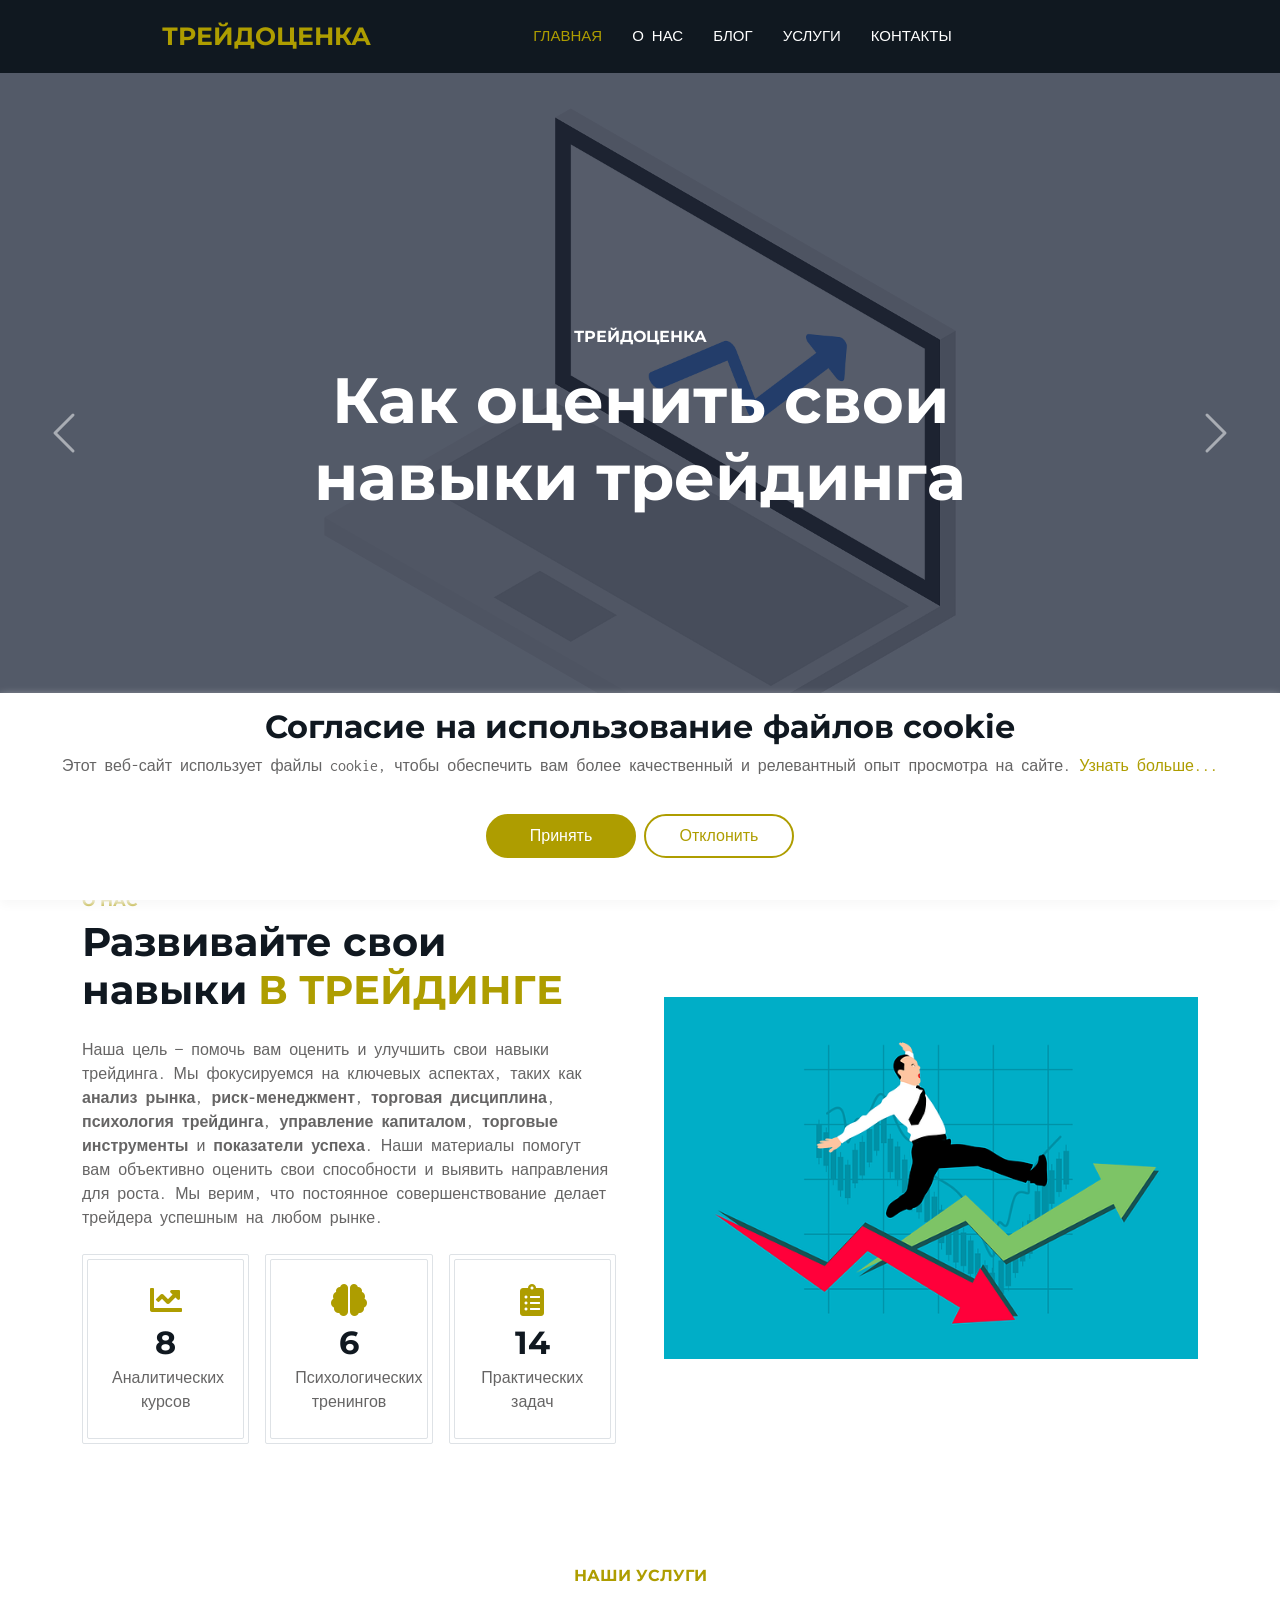
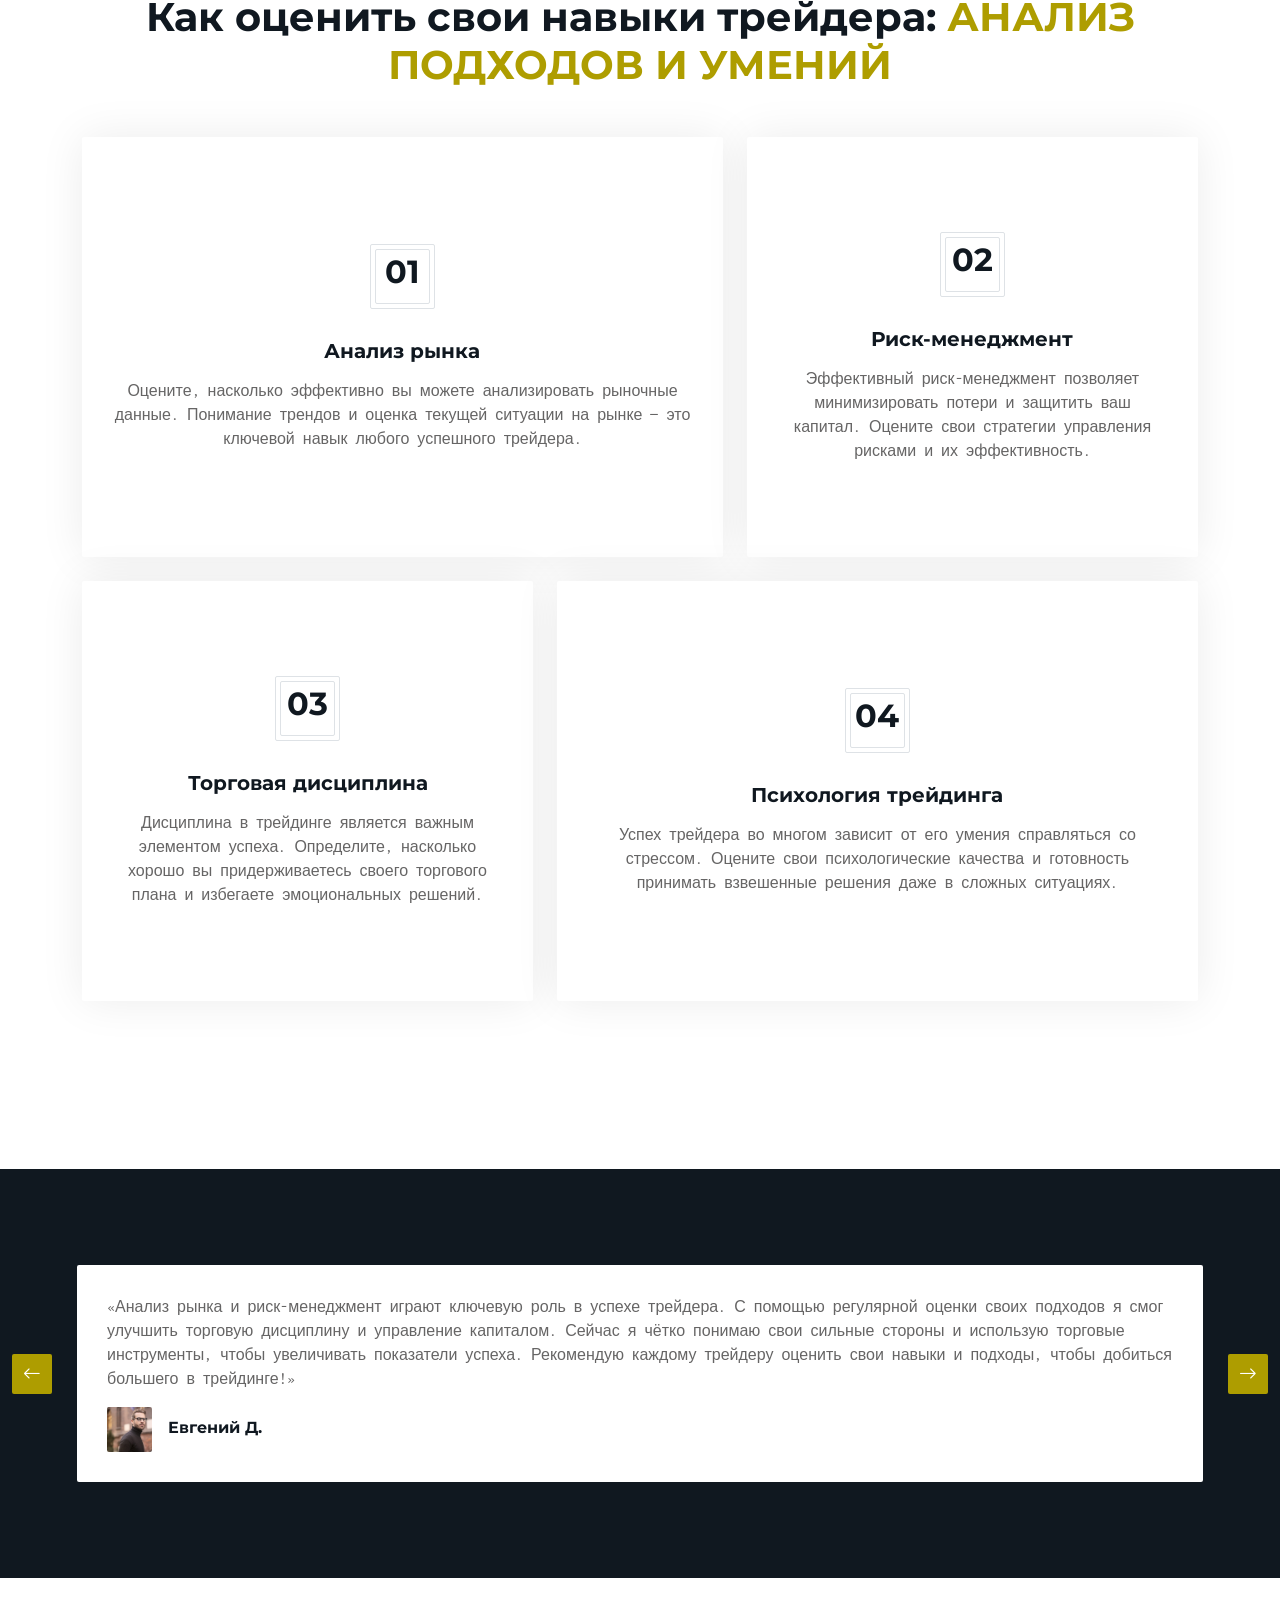
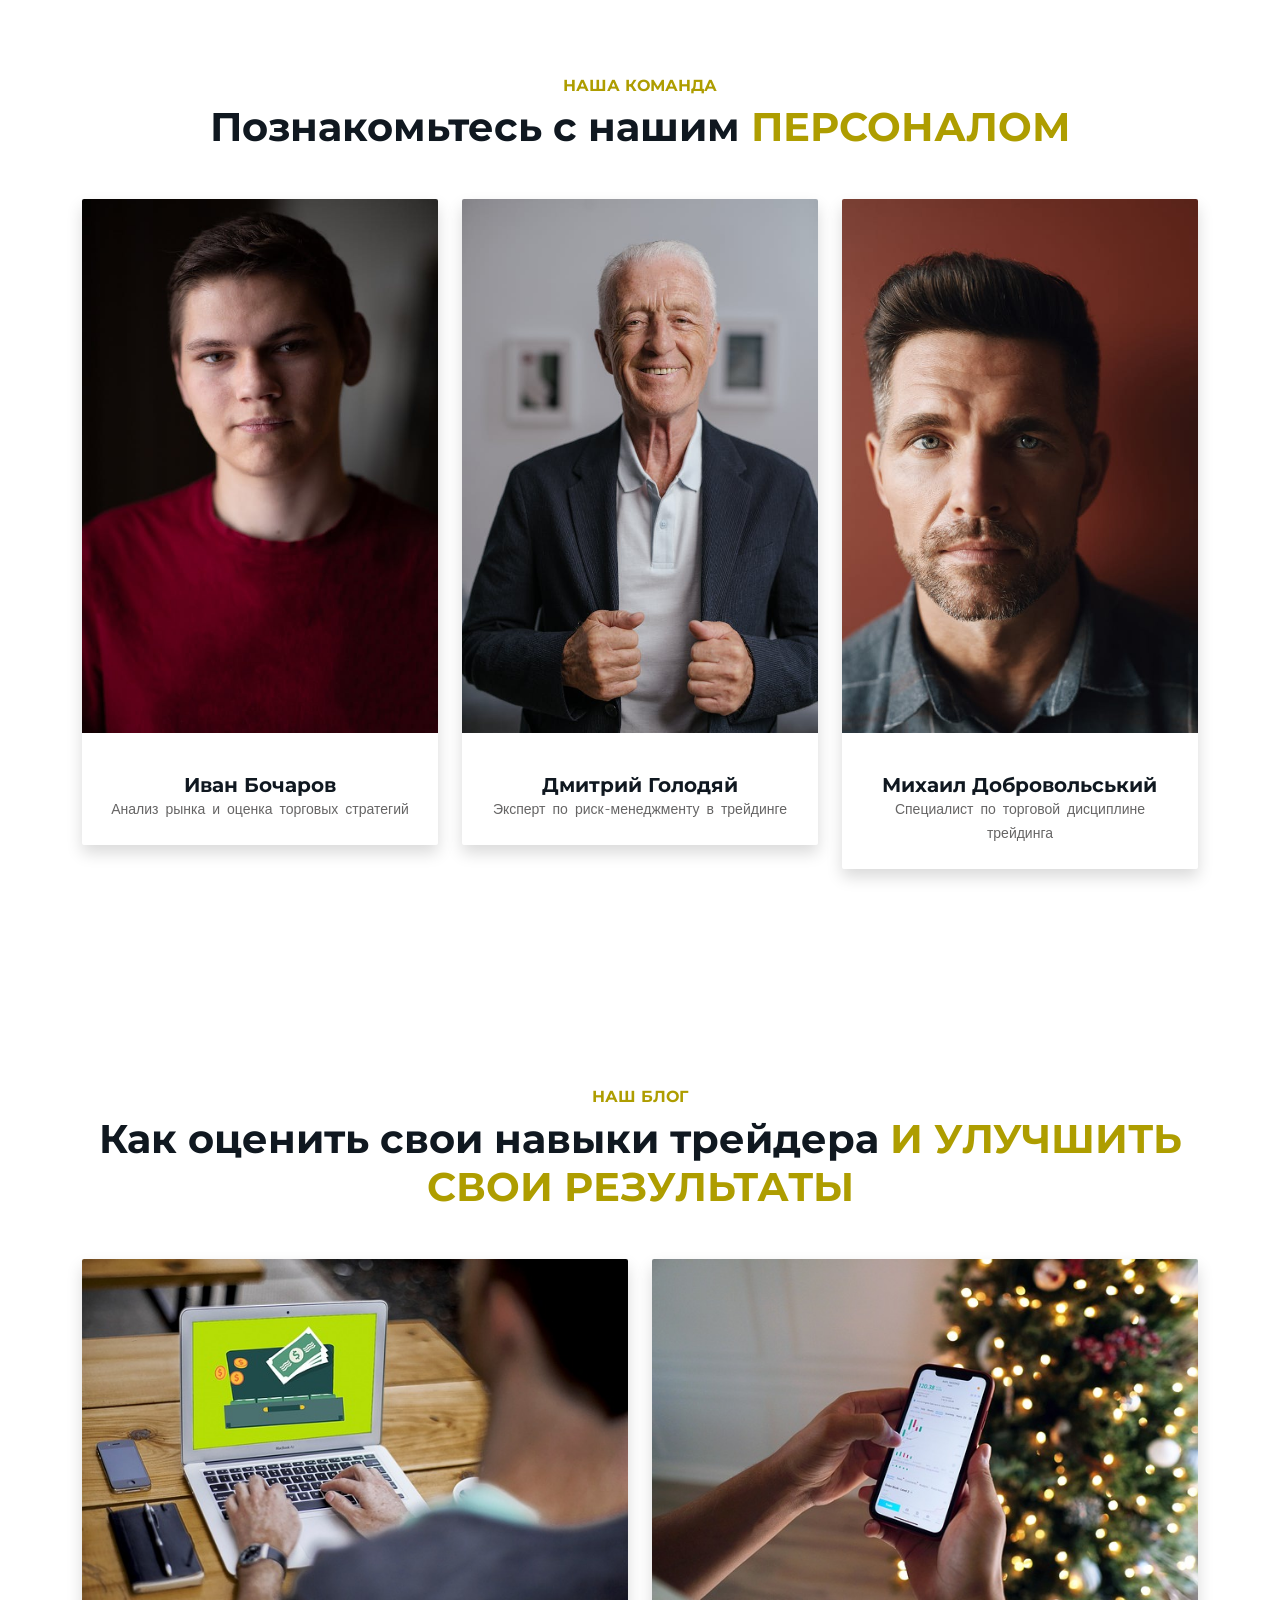
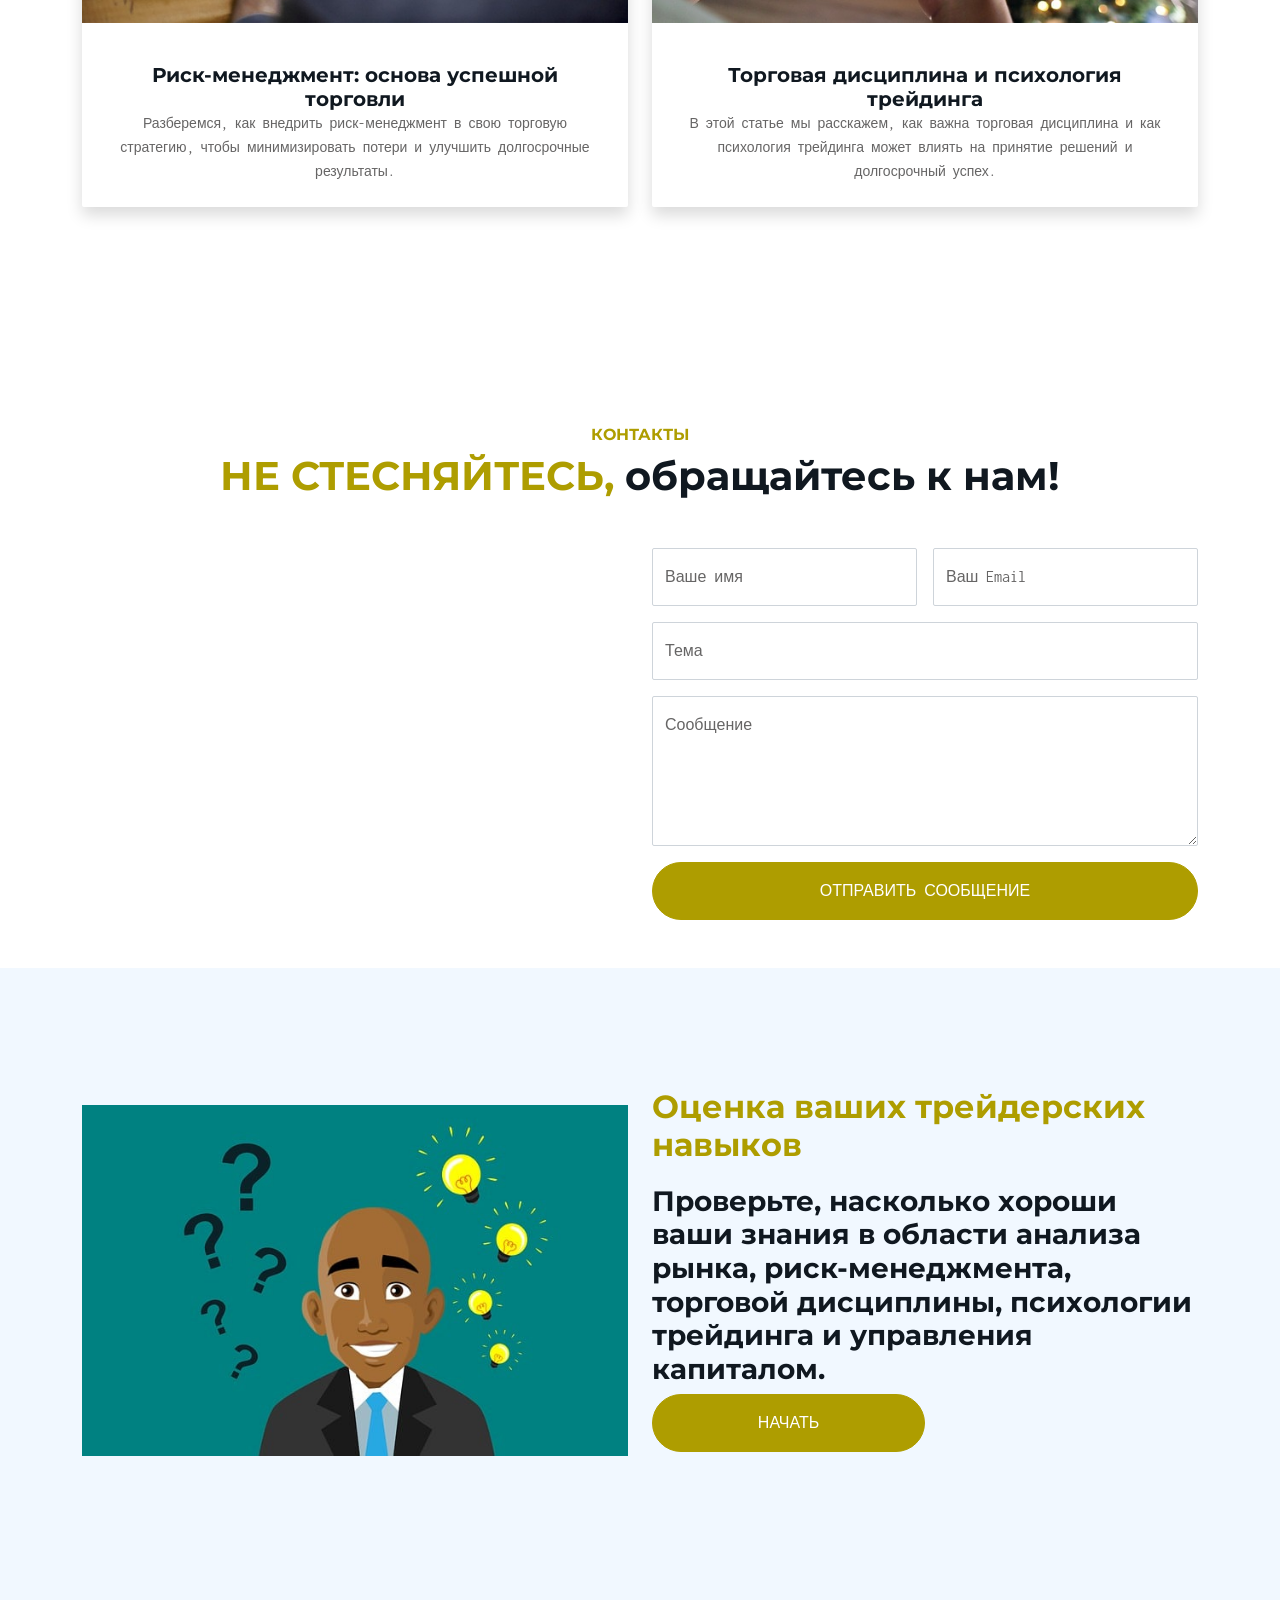
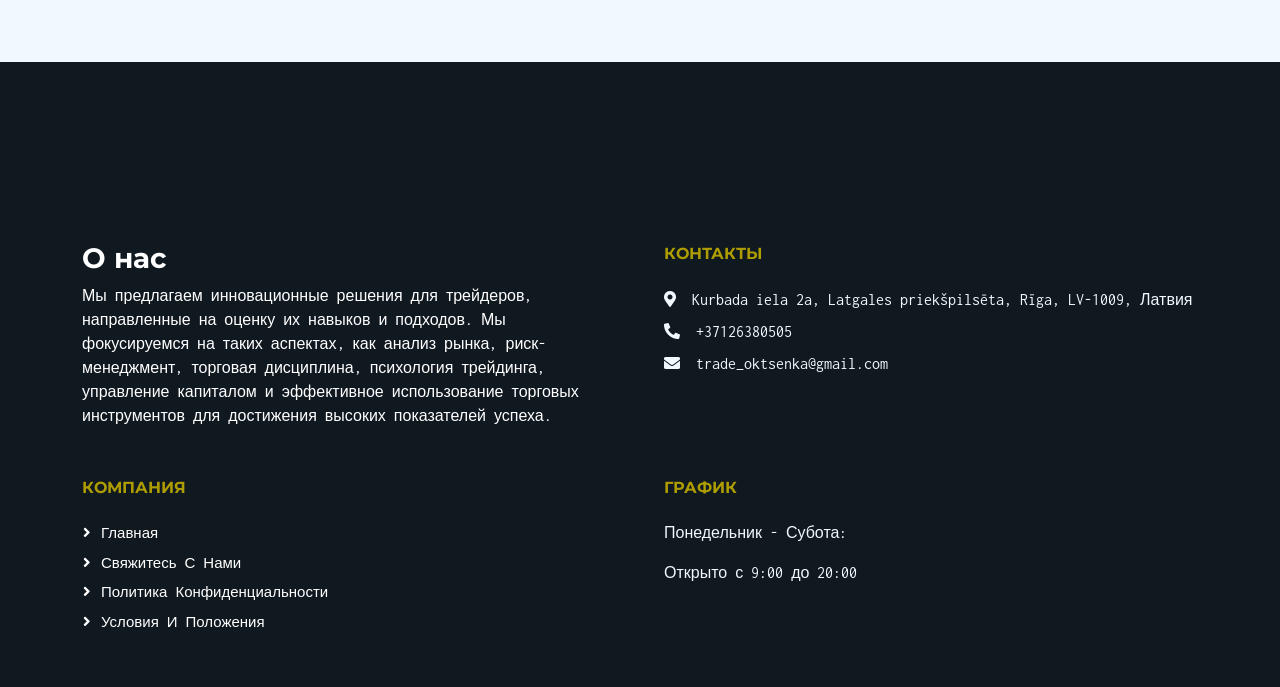
<file: index.html>
<!DOCTYPE html>
<html lang="en">
    <head>
        <meta charset="utf-8" />
        <title>ТрейдОценка</title>
        <meta content="width=device-width, initial-scale=1.0" name="viewport" />
        <meta content="" name="keywords" />
        <meta content="" name="description" />

        <!-- Favicon -->
        <link href="img/favicon.ico" rel="icon" />

        <!-- Google Web Fonts -->
        <link rel="preconnect" href="https://fonts.googleapis.com" />
        <link rel="preconnect" href="https://fonts.gstatic.com" crossorigin />
        <link
            href="https://fonts.googleapis.com/css2?family=Inconsolata:wght@400;500;600;700&family=Montserrat:wght@400;500;600;700&display=swap"
            rel="stylesheet"
        />

        <!-- Icon Font Stylesheet -->
        <link
            href="https://cdnjs.cloudflare.com/ajax/libs/font-awesome/5.10.0/css/all.min.css"
            rel="stylesheet"
        />
        <link
            href="https://cdn.jsdelivr.net/npm/bootstrap-icons@1.4.1/font/bootstrap-icons.css"
            rel="stylesheet"
        />

        <!-- Libraries Stylesheet -->
        <link href="lib/animate/animate.min.css" rel="stylesheet" />
        <link
            href="lib/owlcarousel/assets/owl.carousel.min.css"
            rel="stylesheet"
        />
        <link
            href="lib/tempusdominus/css/tempusdominus-bootstrap-4.min.css"
            rel="stylesheet"
        />

        <!-- Customized Bootstrap Stylesheet -->
        <link href="css/bootstrap.min.css" rel="stylesheet" />

        <!-- Template Stylesheet -->
        <link href="css/style.css" rel="stylesheet" />
    </head>

    <body>
        <div id="main-page" class="bg-white p-0">
            <!-- Spinner Start -->
            <div
                id="spinner"
                class="show bg-white position-fixed translate-middle w-100 vh-100 top-50 start-50 d-flex align-items-center justify-content-center"
            >
                <div
                    class="spinner-border text-primary"
                    style="width: 3rem; height: 3rem"
                    role="status"
                >
                    <span class="sr-only">Loading...</span>
                </div>
            </div>
            <!-- Spinner End -->

            <!-- Header Start -->
            <div class="container-fluid bg-dark px-0">
                <div class="row gx-0">
                    <div class="col-lg-5 bg-dark d-none d-lg-block">
                        <a
                            href="index.html"
                            class="navbar-brand w-100 h-100 m-0 p-0 d-flex align-items-center justify-content-center"
                        >
                            <h1
                                style="font-size: 25px"
                                class="m-0 text-primary text-uppercase"
                            >
                                ТрейдОценка
                            </h1>
                        </a>
                    </div>
                    <div class="col-lg-7">
                        <nav
                            class="navbar navbar-expand-lg bg-dark navbar-dark p-3 p-lg-0"
                        >
                            <a
                                href="index.html"
                                class="navbar-brand d-block d-lg-none"
                            >
                                <h1 class="m-0 text-primary text-uppercase">
                                    ТрейдОценка
                                </h1>
                            </a>
                            <button
                                type="button"
                                class="navbar-toggler"
                                data-bs-toggle="collapse"
                                data-bs-target="#navbarCollapse"
                            >
                                <span class="navbar-toggler-icon"></span>
                            </button>
                            <div
                                class="collapse navbar-collapse justify-content-between"
                                id="navbarCollapse"
                            >
                                <div class="navbar-nav mr-auto py-0">
                                    <a
                                        href="index.html"
                                        class="nav-item nav-link active"
                                        >Главная</a
                                    >
                                    <a href="#about" class="nav-item nav-link"
                                        >О Нас</a
                                    >
                                    <a href="#blog" class="nav-item nav-link"
                                        >Блог</a
                                    >
                                    <a href="#service" class="nav-item nav-link"
                                        >Услуги</a
                                    >
                                    <a href="#contact" class="nav-item nav-link"
                                        >Контакты</a
                                    >
                                </div>
                            </div>
                        </nav>
                    </div>
                </div>
            </div>
            <!-- Header End -->

            <!-- Carousel Start -->
            <div class="container-fluid p-0 mb-5">
                <div
                    id="header-carousel"
                    class="carousel slide"
                    data-bs-ride="carousel"
                >
                    <div class="carousel-inner">
                        <div class="carousel-item active">
                            <img
                                class="w-100"
                                src="img/carousel-1.jpg"
                                alt="Image"
                            />
                            <div
                                class="carousel-caption d-flex flex-column align-items-center justify-content-center"
                            >
                                <div class="p-3" style="max-width: 700px">
                                    <h6
                                        class="section-title text-white text-uppercase mb-3 animated slideInDown"
                                    >
                                        ТрейдОценка
                                    </h6>
                                    <h1
                                        class="display-3 text-white mb-4 animated slideInDown"
                                    >
                                        Как оценить свои навыки трейдинга
                                    </h1>
                                </div>
                            </div>
                        </div>
                        <div class="carousel-item">
                            <img
                                class="w-100"
                                src="img/carousel-2.jpg"
                                alt="Image"
                            />
                            <div
                                class="carousel-caption d-flex flex-column align-items-center justify-content-center"
                            >
                                <div class="p-3" style="max-width: 700px">
                                    <h6
                                        class="section-title text-white text-uppercase mb-3 animated slideInDown"
                                    >
                                        ТрейдОценка
                                    </h6>
                                    <h1
                                        class="display-3 text-white mb-4 animated slideInDown"
                                    >
                                        Анализ рынка и управление капиталом для
                                        трейдеров
                                    </h1>
                                </div>
                            </div>
                        </div>
                    </div>
                    <button
                        class="carousel-control-prev"
                        type="button"
                        data-bs-target="#header-carousel"
                        data-bs-slide="prev"
                    >
                        <span
                            class="carousel-control-prev-icon"
                            aria-hidden="true"
                        ></span>
                        <span class="visually-hidden">Previous</span>
                    </button>
                    <button
                        class="carousel-control-next"
                        type="button"
                        data-bs-target="#header-carousel"
                        data-bs-slide="next"
                    >
                        <span
                            class="carousel-control-next-icon"
                            aria-hidden="true"
                        ></span>
                        <span class="visually-hidden">Next</span>
                    </button>
                </div>
            </div>
            <!-- Carousel End -->

            <!-- About Start -->
            <div id="about" class="container-xxl py-5">
                <div class="container">
                    <div class="row g-5 align-items-center">
                        <div class="col-lg-6">
                            <h6
                                class="section-title text-start text-primary text-uppercase"
                            >
                                О Нас
                            </h6>
                            <h1 class="mb-4">
                                Развивайте свои навыки
                                <span class="text-primary text-uppercase"
                                    >в трейдинге</span
                                >
                            </h1>
                            <p class="mb-4">
                                Наша цель — помочь вам оценить и улучшить свои
                                навыки трейдинга. Мы фокусируемся на ключевых
                                аспектах, таких как
                                <strong>анализ рынка</strong>,
                                <strong>риск-менеджмент</strong>,
                                <strong>торговая дисциплина</strong>,
                                <strong>психология трейдинга</strong>,
                                <strong>управление капиталом</strong>,
                                <strong>торговые инструменты</strong> и
                                <strong>показатели успеха</strong>. Наши
                                материалы помогут вам объективно оценить свои
                                способности и выявить направления для роста. Мы
                                верим, что постоянное совершенствование делает
                                трейдера успешным на любом рынке.
                            </p>
                            <div class="row g-3 pb-4">
                                <div
                                    class="col-sm-4 wow fadeIn"
                                    data-wow-delay="0.1s"
                                >
                                    <div class="border rounded p-1">
                                        <div
                                            class="border rounded text-center p-4"
                                        >
                                            <i
                                                class="fa fa-chart-line fa-2x text-primary mb-2"
                                            ></i>
                                            <h2
                                                class="mb-1"
                                                data-toggle="counter-up"
                                            >
                                                15
                                            </h2>
                                            <p class="mb-0">
                                                Аналитических курсов
                                            </p>
                                        </div>
                                    </div>
                                </div>
                                <div
                                    class="col-sm-4 wow fadeIn"
                                    data-wow-delay="0.3s"
                                >
                                    <div class="border rounded p-1">
                                        <div
                                            class="border rounded text-center p-4"
                                        >
                                            <i
                                                class="fa fa-brain fa-2x text-primary mb-2"
                                            ></i>
                                            <h2
                                                class="mb-1"
                                                data-toggle="counter-up"
                                            >
                                                10
                                            </h2>
                                            <p class="mb-0">
                                                Психологических тренингов
                                            </p>
                                        </div>
                                    </div>
                                </div>
                                <div
                                    class="col-sm-4 wow fadeIn"
                                    data-wow-delay="0.5s"
                                >
                                    <div class="border rounded p-1">
                                        <div
                                            class="border rounded text-center p-4"
                                        >
                                            <i
                                                class="fa fa-clipboard-list fa-2x text-primary mb-2"
                                            ></i>
                                            <h2
                                                class="mb-1"
                                                data-toggle="counter-up"
                                            >
                                                25
                                            </h2>
                                            <p class="mb-0">
                                                Практических задач
                                            </p>
                                        </div>
                                    </div>
                                </div>
                            </div>
                        </div>
                        <div class="col-lg-6">
                            <div class="row g-3">
                                <div>
                                    <img
                                        class="img-fluid wow zoomIn"
                                        data-wow-delay="0.1s"
                                        src="img/about-1.jpg"
                                    />
                                </div>
                            </div>
                        </div>
                    </div>
                </div>
            </div>
            <!-- About End -->

            <!-- Service Start -->
            <div
                id="service"
                style="margin-bottom: 120px"
                class="container-xxl py-5"
            >
                <div class="container">
                    <div class="text-center wow fadeInUp" data-wow-delay="0.1s">
                        <h6
                            class="section-title text-center text-primary text-uppercase"
                        >
                            Наши услуги
                        </h6>
                        <h1 class="mb-5">
                            Как оценить свои навыки трейдера:
                            <span class="text-primary text-uppercase"
                                >анализ подходов и умений</span
                            >
                        </h1>
                    </div>
                    <div class="row g-4">
                        <div
                            class="col-lg-7 col-md-6 wow fadeInUp"
                            data-wow-delay="0.1s"
                        >
                            <a class="service-item rounded" href="">
                                <div
                                    class="service-icon bg-transparent border rounded p-1"
                                >
                                    <div
                                        class="w-100 h-100 border rounded d-flex align-items-center justify-content-center"
                                    >
                                        <h2>01</h2>
                                    </div>
                                </div>
                                <h5 class="mb-3">Анализ рынка</h5>
                                <p class="text-body mb-0">
                                    Оцените, насколько эффективно вы можете
                                    анализировать рыночные данные. Понимание
                                    трендов и оценка текущей ситуации на рынке —
                                    это ключевой навык любого успешного
                                    трейдера.
                                </p>
                            </a>
                        </div>
                        <div
                            class="col-lg-5 col-md-5 wow fadeInUp"
                            data-wow-delay="0.2s"
                        >
                            <a class="service-item rounded" href="">
                                <div
                                    class="service-icon bg-transparent border rounded p-1"
                                >
                                    <div
                                        class="w-100 h-100 border rounded d-flex align-items-center justify-content-center"
                                    >
                                        <h2>02</h2>
                                    </div>
                                </div>
                                <h5 class="mb-3">Риск-менеджмент</h5>
                                <p class="text-body mb-0">
                                    Эффективный риск-менеджмент позволяет
                                    минимизировать потери и защитить ваш
                                    капитал. Оцените свои стратегии управления
                                    рисками и их эффективность.
                                </p>
                            </a>
                        </div>
                        <div
                            class="col-lg-5 col-md-5 wow fadeInUp"
                            data-wow-delay="0.3s"
                        >
                            <a class="service-item rounded" href="">
                                <div
                                    class="service-icon bg-transparent border rounded p-1"
                                >
                                    <div
                                        class="w-100 h-100 border rounded d-flex align-items-center justify-content-center"
                                    >
                                        <h2>03</h2>
                                    </div>
                                </div>
                                <h5 class="mb-3">Торговая дисциплина</h5>
                                <p class="text-body mb-0">
                                    Дисциплина в трейдинге является важным
                                    элементом успеха. Определите, насколько
                                    хорошо вы придерживаетесь своего торгового
                                    плана и избегаете эмоциональных решений.
                                </p>
                            </a>
                        </div>
                        <div
                            class="col-lg-7 col-md-7 wow fadeInUp"
                            data-wow-delay="0.4s"
                        >
                            <a class="service-item rounded" href="">
                                <div
                                    class="service-icon bg-transparent border rounded p-1"
                                >
                                    <div
                                        class="w-100 h-100 border rounded d-flex align-items-center justify-content-center"
                                    >
                                        <h2>04</h2>
                                    </div>
                                </div>
                                <h5 class="mb-3">Психология трейдинга</h5>
                                <p class="text-body mb-0">
                                    Успех трейдера во многом зависит от его
                                    умения справляться со стрессом. Оцените свои
                                    психологические качества и готовность
                                    принимать взвешенные решения даже в сложных
                                    ситуациях.
                                </p>
                            </a>
                        </div>
                    </div>
                </div>
            </div>
            <!-- Service End -->

            <!-- Testimonial Start -->
            <div
                class="container-xxl testimonial my-5 py-5 bg-dark wow zoomIn"
                data-wow-delay="0.1s"
                style="background: #101820ff !important"
            >
                <div>
                    <div class="owl-carousel testimonial-carousel py-5">
                        <div
                            class="testimonial-item position-relative bg-white rounded overflow-hidden"
                        >
                            <p>
                                «Анализ рынка и риск-менеджмент играют ключевую
                                роль в успехе трейдера. С помощью регулярной
                                оценки своих подходов я смог улучшить торговую
                                дисциплину и управление капиталом. Сейчас я
                                чётко понимаю свои сильные стороны и использую
                                торговые инструменты, чтобы увеличивать
                                показатели успеха. Рекомендую каждому трейдеру
                                оценить свои навыки и подходы, чтобы добиться
                                большего в трейдинге!»
                            </p>
                            <div class="d-flex align-items-center">
                                <img
                                    class="img-fluid flex-shrink-0 rounded"
                                    src="img/testimonial-2.jpg"
                                    style="width: 45px; height: 45px"
                                />
                                <div class="ps-3">
                                    <h6 class="fw-bold mb-1">Евгений Д.</h6>
                                </div>
                            </div>
                        </div>
                        <div
                            class="testimonial-item position-relative bg-white rounded overflow-hidden"
                        >
                            <p>
                                «Психология трейдинга оказалась для меня
                                важнейшим аспектом. Раньше я совершала ошибки
                                из-за отсутствия торговой дисциплины. Но как
                                только я начала анализировать свои стратегии и
                                изучать управление капиталом, показатели успеха
                                заметно улучшились. Использование подходящих
                                торговых инструментов помогло мне чувствовать
                                себя увереннее. Очень рада своим результатам и
                                настоятельно рекомендую работать над оценкой
                                своих навыков!»
                            </p>
                            <div class="d-flex align-items-center">
                                <img
                                    class="img-fluid flex-shrink-0 rounded"
                                    src="img/testimonial-1.jpg"
                                    style="width: 45px; height: 45px"
                                />
                                <div class="ps-3">
                                    <h6 class="fw-bold mb-1">Марина К.</h6>
                                </div>
                            </div>
                        </div>
                        <div
                            class="testimonial-item position-relative bg-white rounded overflow-hidden"
                        >
                            <p>
                                «Я всегда думал, что управление капиталом — это
                                просто, пока не начал анализировать свои
                                показатели успеха. Оценка трейдерских подходов и
                                торговая дисциплина помогли мне повысить
                                эффективность. Теперь я использую проверенные
                                торговые инструменты и психология трейдинга
                                больше не становится препятствием для моих
                                решений. Это действительно работает!»
                            </p>
                            <div class="d-flex align-items-center">
                                <img
                                    class="img-fluid flex-shrink-0 rounded"
                                    src="img/testimonial-3.jpg"
                                    style="width: 45px; height: 45px"
                                />
                                <div class="ps-3">
                                    <h6 class="fw-bold mb-1">Николай П.</h6>
                                </div>
                            </div>
                        </div>
                    </div>
                </div>
            </div>
            <!-- Testimonial End -->

            <!-- Team Start -->
            <div style="margin-bottom: 120px" class="container-xxl py-5">
                <div class="container">
                    <div class="text-center wow fadeInUp" data-wow-delay="0.1s">
                        <h6
                            class="section-title text-center text-primary text-uppercase"
                        >
                            НАША КОМАНДА
                        </h6>
                        <h1 class="mb-5">
                            Познакомьтесь с нашим
                            <span class="text-primary text-uppercase"
                                >персоналом</span
                            >
                        </h1>
                    </div>
                    <div class="row g-4">
                        <div
                            class="col-lg-4 col-md-6 wow fadeInUp"
                            data-wow-delay="0.1s"
                        >
                            <div class="rounded shadow overflow-hidden">
                                <div class="position-relative">
                                    <img
                                        class="img-fluid"
                                        src="img/team-1.jpg"
                                        alt=""
                                    />
                                </div>
                                <div class="text-center p-4 mt-3">
                                    <h5 class="fw-bold mb-0">Иван Бочаров</h5>
                                    <small
                                        >Анализ рынка и оценка торговых
                                        стратегий</small
                                    >
                                </div>
                            </div>
                        </div>
                        <div
                            class="col-lg-4 col-md-6 wow fadeInUp"
                            data-wow-delay="0.3s"
                        >
                            <div class="rounded shadow overflow-hidden">
                                <div class="position-relative">
                                    <img
                                        class="img-fluid"
                                        src="img/team-2.jpg"
                                        alt=""
                                    />
                                </div>
                                <div class="text-center p-4 mt-3">
                                    <h5 class="fw-bold mb-0">
                                        Дмитрий Голодяй
                                    </h5>
                                    <small
                                        >Эксперт по риск-менеджменту в
                                        трейдинге</small
                                    >
                                </div>
                            </div>
                        </div>
                        <div
                            class="col-lg-4 col-md-6 wow fadeInUp"
                            data-wow-delay="0.5s"
                        >
                            <div class="rounded shadow overflow-hidden">
                                <div class="position-relative">
                                    <img
                                        class="img-fluid"
                                        src="img/team-3.jpg"
                                        alt=""
                                    />
                                </div>
                                <div class="text-center p-4 mt-3">
                                    <h5 class="fw-bold mb-0">
                                        Михаил Добровольський
                                    </h5>
                                    <small
                                        >Специалист по торговой дисциплине
                                        трейдинга</small
                                    >
                                </div>
                            </div>
                        </div>
                    </div>
                </div>
            </div>
            <!-- Team End -->

            <!-- Blog Start -->
            <div
                id="blog"
                style="margin-bottom: 120px"
                class="container-xxl py-5"
            >
                <div class="container">
                    <div class="text-center wow fadeInUp" data-wow-delay="0.1s">
                        <h6
                            class="section-title text-center text-primary text-uppercase"
                        >
                            Наш Блог
                        </h6>
                        <h1 class="mb-5">
                            Как оценить свои навыки трейдера
                            <span class="text-primary text-uppercase"
                                >и улучшить свои результаты</span
                            >
                        </h1>
                    </div>
                    <div class="row g-4">
                        <div
                            class="col-lg-6 col-md-6 wow fadeInUp"
                            data-wow-delay="0.3s"
                        >
                            <div class="rounded shadow overflow-hidden">
                                <div class="position-relative">
                                    <img
                                        style="width: 100%"
                                        class="img-fluid"
                                        src="img/blog-1.jpg"
                                        alt=""
                                    />
                                </div>
                                <div class="text-center p-4 mt-3">
                                    <h5 class="fw-bold mb-0">
                                        Риск-менеджмент: основа успешной
                                        торговли
                                    </h5>
                                    <small>
                                        Разберемся, как внедрить риск-менеджмент
                                        в свою торговую стратегию, чтобы
                                        минимизировать потери и улучшить
                                        долгосрочные результаты.
                                    </small>
                                </div>
                            </div>
                        </div>
                        <div
                            class="col-lg-6 col-md-6 wow fadeInUp"
                            data-wow-delay="0.5s"
                        >
                            <div class="rounded shadow overflow-hidden">
                                <div class="position-relative">
                                    <img
                                        style="width: 100%"
                                        class="img-fluid"
                                        src="img/blog-2.jpg"
                                        alt=""
                                    />
                                </div>
                                <div class="text-center p-4 mt-3">
                                    <h5 class="fw-bold mb-0">
                                        Торговая дисциплина и психология
                                        трейдинга
                                    </h5>
                                    <small>
                                        В этой статье мы расскажем, как важна
                                        торговая дисциплина и как психология
                                        трейдинга может влиять на принятие
                                        решений и долгосрочный успех.
                                    </small>
                                </div>
                            </div>
                        </div>
                    </div>
                </div>
            </div>
            <!-- Blog End -->

            <!-- Contact Start -->
            <div
                id="contact"
                style="margin-bottom: 120px"
                class="container-xxl py-5"
            >
                <div class="container">
                    <div class="text-center wow fadeInUp" data-wow-delay="0.1s">
                        <h6
                            class="section-title text-center text-primary text-uppercase"
                        >
                            Контакты
                        </h6>
                        <h1 class="mb-5">
                            <span class="text-primary text-uppercase"
                                >Не стесняйтесь,</span
                            >
                            обращайтесь к нам!
                        </h1>
                    </div>
                    <div class="row g-4">
                        <div class="col-md-6 wow fadeIn" data-wow-delay="0.1s">
                            <iframe
                                src="https://www.google.com/maps/embed?pb=!1m18!1m12!1m3!1d880.3429681272972!2d24.13648052131455!3d56.94843590031253!2m3!1f0!2f0!3f0!3m2!1i1024!2i768!4f13.1!3m3!1m2!1s0x46eecf1aaa6b7997%3A0x71111b01916e20de!2sMusk%20Trading!5e0!3m2!1suk!2sua!4v1737663657039!5m2!1suk!2sua"
                                style="border: 0"
                                allowfullscreen=""
                                loading="lazy"
                                referrerpolicy="no-referrer-when-downgrade"
                                class="position-relative rounded w-100 h-100"
                                style="min-height: 350px; border: 0"
                            ></iframe>
                        </div>
                        <div class="col-md-6">
                            <div class="wow fadeInUp" data-wow-delay="0.2s">
                                <form>
                                    <div class="row g-3">
                                        <div class="col-md-6">
                                            <div class="form-floating">
                                                <input
                                                    type="text"
                                                    class="form-control"
                                                    id="name"
                                                    placeholder="Your Name"
                                                />
                                                <label for="name"
                                                    >Ваше имя</label
                                                >
                                            </div>
                                        </div>
                                        <div class="col-md-6">
                                            <div class="form-floating">
                                                <input
                                                    type="email"
                                                    class="form-control"
                                                    id="email"
                                                    placeholder="Your Email"
                                                />
                                                <label for="email"
                                                    >Ваш Email</label
                                                >
                                                <div
                                                    id="result"
                                                    style="color: red"
                                                ></div>
                                            </div>
                                        </div>
                                        <div class="col-12">
                                            <div class="form-floating">
                                                <input
                                                    type="text"
                                                    class="form-control"
                                                    id="subject"
                                                    placeholder="Subject"
                                                />
                                                <label for="subject"
                                                    >Тема</label
                                                >
                                            </div>
                                        </div>
                                        <div class="col-12">
                                            <div class="form-floating">
                                                <textarea
                                                    class="form-control"
                                                    placeholder="Оставьте здесь ваше сообщение"
                                                    id="message"
                                                    style="height: 150px"
                                                ></textarea>
                                                <label for="message"
                                                    >Сообщение</label
                                                >
                                            </div>
                                        </div>
                                        <div class="col-12">
                                            <button
                                                id="submit"
                                                onclick="sendForm()"
                                                class="btn btn-primary w-100 py-3"
                                                type="submit"
                                            >
                                                Отправить сообщение
                                            </button>
                                        </div>
                                    </div>
                                </form>
                            </div>
                        </div>
                    </div>
                </div>
            </div>
            <!-- Contact End -->

            <!-- Cookie banner -->
            <div class="cookie-wrapper show">
                <div>
                    <i class="bx bx-cookie"></i>
                    <h2 style="text-align: center">
                        Согласие на использование файлов cookie
                    </h2>
                </div>
                <div class="data">
                    <p>
                        Этот веб-сайт использует файлы cookie, чтобы обеспечить
                        вам более качественный и релевантный опыт просмотра на
                        сайте.
                        <a href="privacy-policy.html">Узнать больше...</a>
                    </p>
                </div>

                <div class="buttons">
                    <button class="cookie-button" id="acceptBtn">
                        Принять
                    </button>
                    <button class="cookie-button" id="declineBtn">
                        Отклонить
                    </button>
                </div>
            </div>
            <!-- End Cookie banner -->

            <!-- Back to Top -->
            <a href="#" class="btn btn-lg btn-primary btn-lg-square back-to-top"
                ><i class="bi bi-arrow-up"></i
            ></a>
        </div>

        <div id="quiz-page">
            <div id="container" class="quiz-container"></div>
        </div>

        <!-- Footer Start -->
        <div
            class="container-fluid bg-dark text-light footer wow fadeIn"
            data-wow-delay="0.1s"
        >
            <div class="container pb-5">
                <div class="row g-5">
                    <div class="col-md-6 col-lg-6">
                        <div>
                            <h3 class="text-white">О нас</h3>
                            <p class="text-white mb-0">
                                Мы предлагаем инновационные решения для
                                трейдеров, направленные на оценку их навыков и
                                подходов. Мы фокусируемся на таких аспектах, как
                                анализ рынка, риск-менеджмент, торговая
                                дисциплина, психология трейдинга, управление
                                капиталом и эффективное использование торговых
                                инструментов для достижения высоких показателей
                                успеха.
                            </p>
                        </div>
                    </div>
                    <div class="col-md-6 col-lg-6">
                        <h6
                            class="section-title text-start text-primary text-uppercase mb-4"
                        >
                            Контакты
                        </h6>
                        <p class="mb-2">
                            <i class="fa fa-map-marker-alt me-3"></i>Kurbada
                            iela 2a, Latgales priekšpilsēta, Rīga, LV-1009,
                            Латвия
                        </p>
                        <p class="mb-2">
                            <i class="fa fa-phone-alt me-3"></i>+37126380505
                        </p>
                        <p class="mb-2">
                            <i class="fa fa-envelope me-3"></i
                            >trade_oktsenka@gmail.com
                        </p>
                    </div>
                    <div class="col-md-6 col-lg-6">
                        <div class="row gy-5 g-4">
                            <div class="col-md-6">
                                <h6
                                    class="section-title text-start text-primary text-uppercase mb-4"
                                >
                                    Компания
                                </h6>
                                <a class="btn btn-link" href="index.html"
                                    >Главная</a
                                >
                                <a class="btn btn-link" href="#contact"
                                    >Свяжитесь с нами</a
                                >
                                <a
                                    class="btn btn-link"
                                    href="privacy-policy.html"
                                    >Политика конфиденциальности</a
                                >
                                <a class="btn btn-link" href="terms-of-use.html"
                                    >Условия и положения</a
                                >
                            </div>
                        </div>
                    </div>
                    <div class="col-md-6 col-lg-6">
                        <div class="row gy-5 g-4">
                            <div class="col-md-6">
                                <h6
                                    class="section-title text-start text-primary text-uppercase mb-4"
                                >
                                    График
                                </h6>
                                <p>Понедельник - Субота:</p>
                                <span>Открыто с 9:00 до 20:00</span>
                            </div>
                        </div>
                    </div>
                </div>
            </div>
        </div>
        <!-- Footer End -->

        <!-- JavaScript Libraries -->
        <script src="https://code.jquery.com/jquery-3.4.1.min.js"></script>
        <script src="https://cdn.jsdelivr.net/npm/bootstrap@5.0.0/dist/js/bootstrap.bundle.min.js"></script>
        <script src="lib/wow/wow.min.js"></script>
        <script src="lib/easing/easing.min.js"></script>
        <script src="lib/waypoints/waypoints.min.js"></script>
        <script src="lib/counterup/counterup.min.js"></script>
        <script src="lib/owlcarousel/owl.carousel.min.js"></script>
        <script src="lib/tempusdominus/js/moment.min.js"></script>
        <script src="lib/tempusdominus/js/moment-timezone.min.js"></script>
        <script src="lib/tempusdominus/js/tempusdominus-bootstrap-4.min.js"></script>

        <!-- Template Javascript -->
        <script src="js/main.js"></script>
        <script src="js/contact-form.js"></script>
        <script src="js/cookiebanner.js"></script>
        <script src="js/quiz.js"></script>
    </body>
</html>
</file>
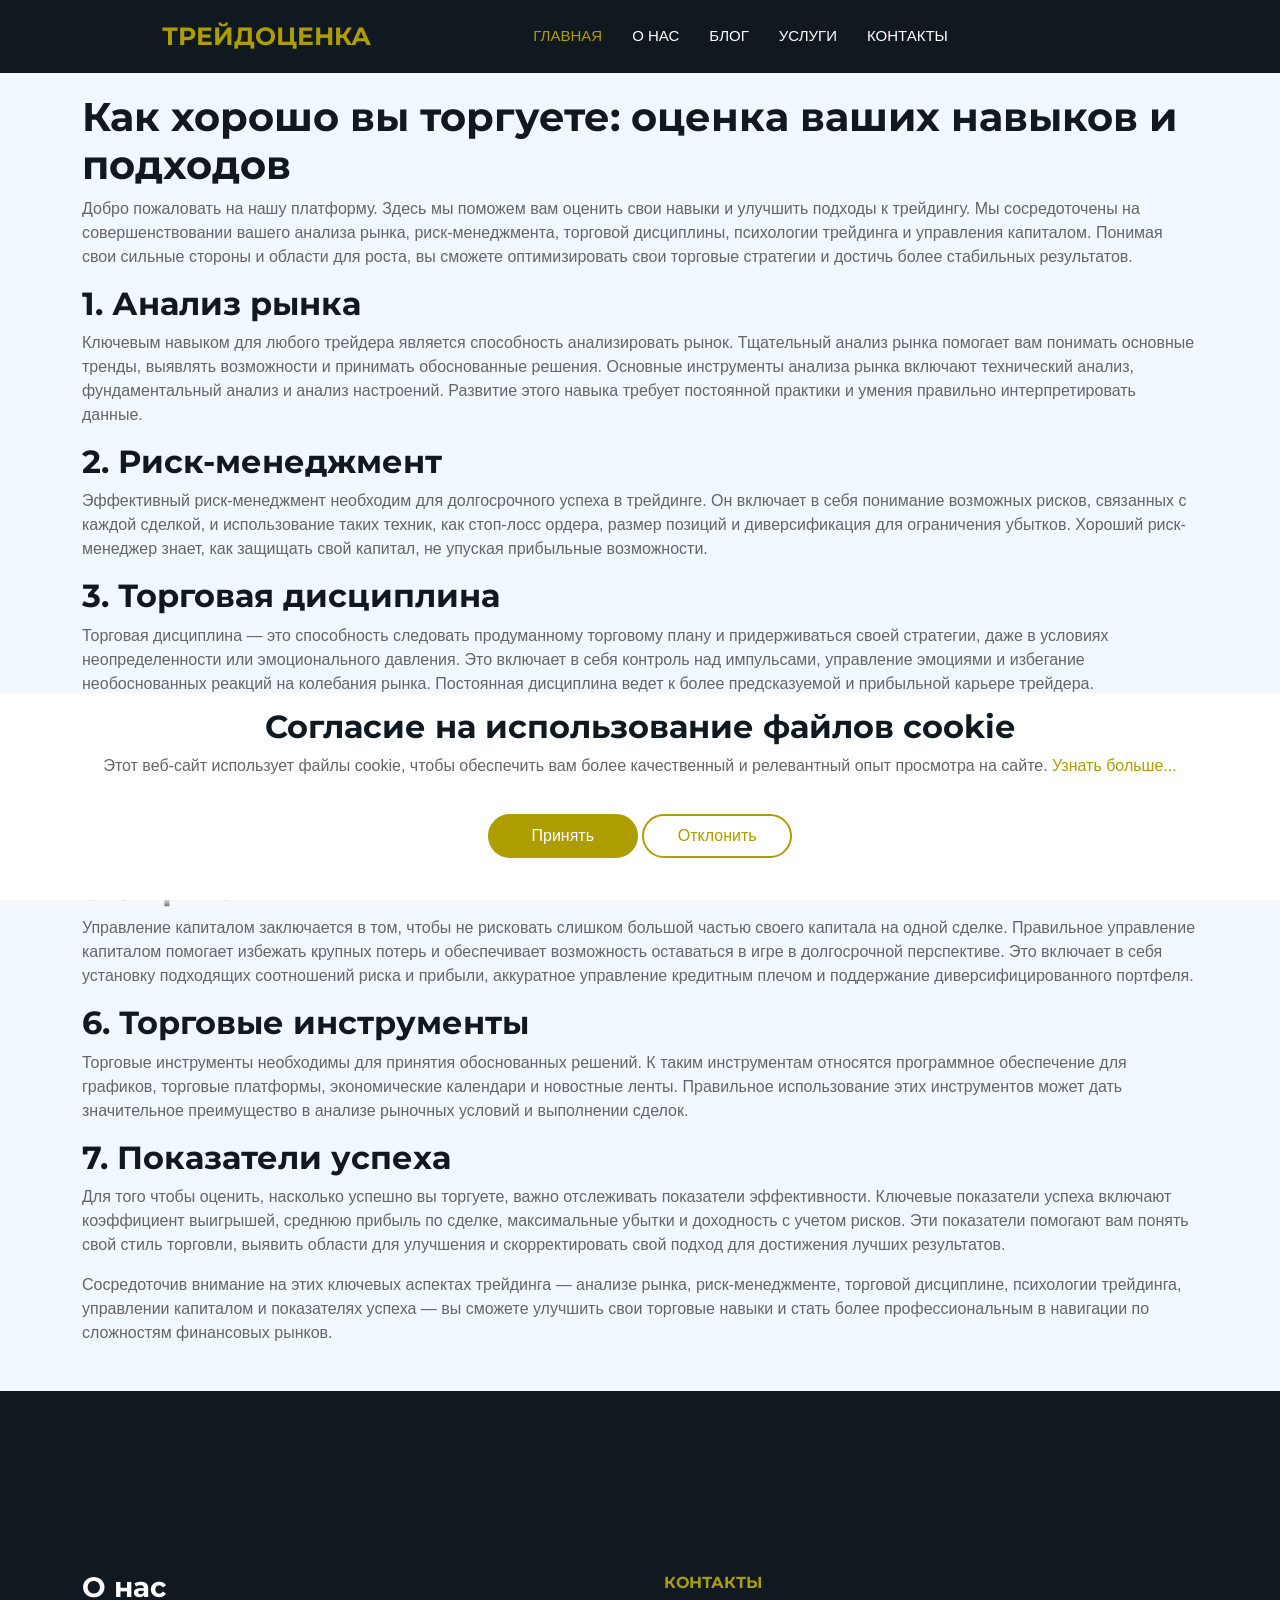
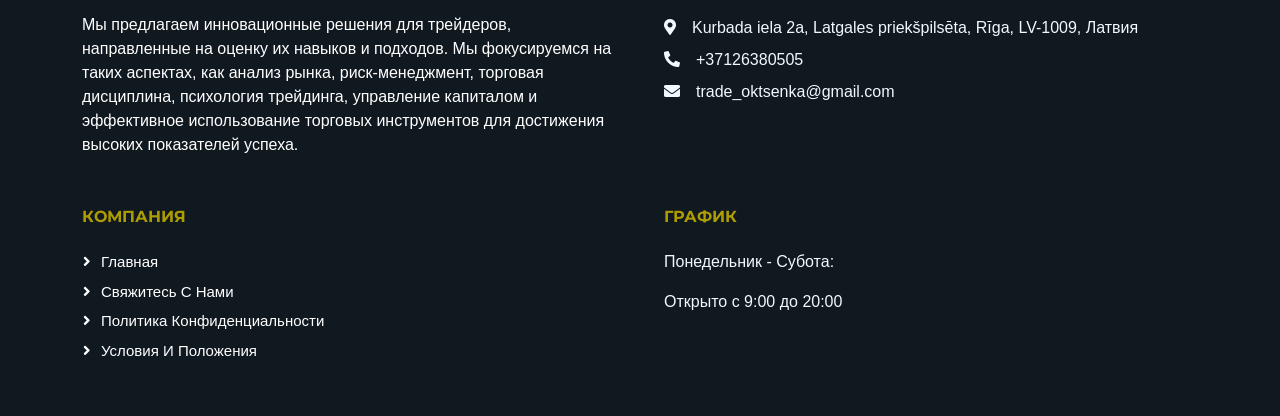
<file: privacy-policy.html>
<!DOCTYPE html>
<html dir="auto" lang="en">
    <head>
        <meta charset="utf-8" />
        <title>ТрейдОценка</title>
        <meta content="width=device-width, initial-scale=1.0" name="viewport" />
        <meta content="" name="keywords" />
        <meta content="" name="description" />

        <!-- Favicon -->
        <link href="img/favicon.ico" rel="icon" />

        <!-- Google Web Fonts -->
        <link rel="preconnect" href="https://fonts.googleapis.com" />
        <link rel="preconnect" href="https://fonts.gstatic.com" crossorigin />
        <link
            href="https://fonts.googleapis.com/css2?family=Heebo:wght@400;500;600;700&family=Montserrat:wght@400;500;600;700&display=swap"
            rel="stylesheet"
        />

        <!-- Icon Font Stylesheet -->
        <link
            href="https://cdnjs.cloudflare.com/ajax/libs/font-awesome/5.10.0/css/all.min.css"
            rel="stylesheet"
        />
        <link
            href="https://cdn.jsdelivr.net/npm/bootstrap-icons@1.4.1/font/bootstrap-icons.css"
            rel="stylesheet"
        />

        <!-- Libraries Stylesheet -->
        <link href="lib/animate/animate.min.css" rel="stylesheet" />
        <link
            href="lib/owlcarousel/assets/owl.carousel.min.css"
            rel="stylesheet"
        />
        <link
            href="lib/tempusdominus/css/tempusdominus-bootstrap-4.min.css"
            rel="stylesheet"
        />

        <!-- Customized Bootstrap Stylesheet -->
        <link href="css/bootstrap.min.css" rel="stylesheet" />

        <!-- Template Stylesheet -->
        <link href="css/style.css" rel="stylesheet" />
    </head>

    <body>
        <!-- Spinner Start -->
        <div
            id="spinner"
            class="show bg-white position-fixed translate-middle w-100 vh-100 top-50 start-50 d-flex align-items-center justify-content-center"
        >
            <div
                class="spinner-border text-primary"
                style="width: 3rem; height: 3rem"
                role="status"
            >
                <span class="sr-only">Loading...</span>
            </div>
        </div>
        <!-- Spinner End -->

        <!-- Header Start -->
        <div class="container-fluid bg-dark px-0">
            <div class="row gx-0">
                <div class="col-lg-5 bg-dark d-none d-lg-block">
                    <a
                        href="index.html"
                        class="navbar-brand w-100 h-100 m-0 p-0 d-flex align-items-center justify-content-center"
                    >
                        <h1
                            style="font-size: 25px"
                            class="m-0 text-primary text-uppercase"
                        >
                            ТрейдОценка
                        </h1>
                    </a>
                </div>
                <div class="col-lg-7">
                    <nav
                        class="navbar navbar-expand-lg bg-dark navbar-dark p-3 p-lg-0"
                    >
                        <a
                            href="index.html"
                            class="navbar-brand d-block d-lg-none"
                        >
                            <h1 class="m-0 text-primary text-uppercase">
                                ТрейдОценка
                            </h1>
                        </a>
                        <button
                            type="button"
                            class="navbar-toggler"
                            data-bs-toggle="collapse"
                            data-bs-target="#navbarCollapse"
                        >
                            <span class="navbar-toggler-icon"></span>
                        </button>
                        <div
                            class="collapse navbar-collapse justify-content-between"
                            id="navbarCollapse"
                        >
                            <div class="navbar-nav mr-auto py-0">
                                <a
                                    href="index.html"
                                    class="nav-item nav-link active"
                                    >Главная</a
                                >
                                <a
                                    href="index.html#about"
                                    class="nav-item nav-link"
                                    >О Нас</a
                                >
                                <a
                                    href="index.html#blog"
                                    class="nav-item nav-link"
                                    >Блог</a
                                >
                                <a
                                    href="index.html#service"
                                    class="nav-item nav-link"
                                    >Услуги</a
                                >
                                <a
                                    href="index.html#contact"
                                    class="nav-item nav-link"
                                    >Контакты</a
                                >
                            </div>
                        </div>
                    </nav>
                </div>
            </div>
        </div>
        <!-- Header End -->

        <main>
            <article
                style="margin-bottom: 120px"
                class="container additional-wrapper"
            >
                <div class="page__content" style="padding: 20px 0px">
                    <h1>
                        Как хорошо вы торгуете: оценка ваших навыков и подходов
                    </h1>

                    <p>
                        Добро пожаловать на нашу платформу. Здесь мы поможем вам
                        оценить свои навыки и улучшить подходы к трейдингу. Мы
                        сосредоточены на совершенствовании вашего анализа рынка,
                        риск-менеджмента, торговой дисциплины, психологии
                        трейдинга и управления капиталом. Понимая свои сильные
                        стороны и области для роста, вы сможете оптимизировать
                        свои торговые стратегии и достичь более стабильных
                        результатов.
                    </p>

                    <h2>1. Анализ рынка</h2>

                    <p>
                        Ключевым навыком для любого трейдера является
                        способность анализировать рынок. Тщательный анализ рынка
                        помогает вам понимать основные тренды, выявлять
                        возможности и принимать обоснованные решения. Основные
                        инструменты анализа рынка включают технический анализ,
                        фундаментальный анализ и анализ настроений. Развитие
                        этого навыка требует постоянной практики и умения
                        правильно интерпретировать данные.
                    </p>

                    <h2>2. Риск-менеджмент</h2>

                    <p>
                        Эффективный риск-менеджмент необходим для долгосрочного
                        успеха в трейдинге. Он включает в себя понимание
                        возможных рисков, связанных с каждой сделкой, и
                        использование таких техник, как стоп-лосс ордера, размер
                        позиций и диверсификация для ограничения убытков.
                        Хороший риск-менеджер знает, как защищать свой капитал,
                        не упуская прибыльные возможности.
                    </p>

                    <h2>3. Торговая дисциплина</h2>

                    <p>
                        Торговая дисциплина — это способность следовать
                        продуманному торговому плану и придерживаться своей
                        стратегии, даже в условиях неопределенности или
                        эмоционального давления. Это включает в себя контроль
                        над импульсами, управление эмоциями и избегание
                        необоснованных реакций на колебания рынка. Постоянная
                        дисциплина ведет к более предсказуемой и прибыльной
                        карьере трейдера.
                    </p>

                    <h2>4. Психология трейдинга</h2>

                    <p>
                        Психология трейдинга играет важную роль в вашем успехе.
                        Эмоции, такие как страх и жадность, могут затуманить
                        суждения, что приведет к неправильным решениям.
                        Понимание того, как ваше психологическое состояние
                        влияет на торговые решения, помогает оставаться
                        спокойным и принимать обоснованные решения под
                        давлением. Развитие сильного психоэмоционального настроя
                        необходимо для преодоления неудач и построения
                        долгосрочного успеха.
                    </p>

                    <h2>5. Управление капиталом</h2>

                    <p>
                        Управление капиталом заключается в том, чтобы не
                        рисковать слишком большой частью своего капитала на
                        одной сделке. Правильное управление капиталом помогает
                        избежать крупных потерь и обеспечивает возможность
                        оставаться в игре в долгосрочной перспективе. Это
                        включает в себя установку подходящих соотношений риска и
                        прибыли, аккуратное управление кредитным плечом и
                        поддержание диверсифицированного портфеля.
                    </p>

                    <h2>6. Торговые инструменты</h2>

                    <p>
                        Торговые инструменты необходимы для принятия
                        обоснованных решений. К таким инструментам относятся
                        программное обеспечение для графиков, торговые
                        платформы, экономические календари и новостные ленты.
                        Правильное использование этих инструментов может дать
                        значительное преимущество в анализе рыночных условий и
                        выполнении сделок.
                    </p>

                    <h2>7. Показатели успеха</h2>

                    <p>
                        Для того чтобы оценить, насколько успешно вы торгуете,
                        важно отслеживать показатели эффективности. Ключевые
                        показатели успеха включают коэффициент выигрышей,
                        среднюю прибыль по сделке, максимальные убытки и
                        доходность с учетом рисков. Эти показатели помогают вам
                        понять свой стиль торговли, выявить области для
                        улучшения и скорректировать свой подход для достижения
                        лучших результатов.
                    </p>

                    <p>
                        Сосредоточив внимание на этих ключевых аспектах
                        трейдинга — анализе рынка, риск-менеджменте, торговой
                        дисциплине, психологии трейдинга, управлении капиталом и
                        показателях успеха — вы сможете улучшить свои торговые
                        навыки и стать более профессиональным в навигации по
                        сложностям финансовых рынков.
                    </p>
                </div>
            </article>
        </main>

        <!-- Footer Start -->
        <div
            class="container-fluid bg-dark text-light footer wow fadeIn"
            data-wow-delay="0.1s"
        >
            <div class="container pb-5">
                <div class="row g-5">
                    <div class="col-md-6 col-lg-6">
                        <div>
                            <h3 class="text-white">О нас</h3>
                            <p class="text-white mb-0">
                                Мы предлагаем инновационные решения для
                                трейдеров, направленные на оценку их навыков и
                                подходов. Мы фокусируемся на таких аспектах, как
                                анализ рынка, риск-менеджмент, торговая
                                дисциплина, психология трейдинга, управление
                                капиталом и эффективное использование торговых
                                инструментов для достижения высоких показателей
                                успеха.
                            </p>
                        </div>
                    </div>
                    <div class="col-md-6 col-lg-6">
                        <h6
                            class="section-title text-start text-primary text-uppercase mb-4"
                        >
                            Контакты
                        </h6>
                        <p class="mb-2">
                            <i class="fa fa-map-marker-alt me-3"></i>Kurbada
                            iela 2a, Latgales priekšpilsēta, Rīga, LV-1009,
                            Латвия
                        </p>
                        <p class="mb-2">
                            <i class="fa fa-phone-alt me-3"></i>+37126380505
                        </p>
                        <p class="mb-2">
                            <i class="fa fa-envelope me-3"></i
                            >trade_oktsenka@gmail.com
                        </p>
                    </div>
                    <div class="col-md-6 col-lg-6">
                        <div class="row gy-5 g-4">
                            <div class="col-md-6">
                                <h6
                                    class="section-title text-start text-primary text-uppercase mb-4"
                                >
                                    Компания
                                </h6>
                                <a class="btn btn-link" href="index.html"
                                    >Главная</a
                                >
                                <a class="btn btn-link" href="#contact"
                                    >Свяжитесь с нами</a
                                >
                                <a
                                    class="btn btn-link"
                                    href="privacy-policy.html"
                                    >Политика конфиденциальности</a
                                >
                                <a class="btn btn-link" href="terms-of-use.html"
                                    >Условия и положения</a
                                >
                            </div>
                        </div>
                    </div>
                    <div class="col-md-6 col-lg-6">
                        <div class="row gy-5 g-4">
                            <div class="col-md-6">
                                <h6
                                    class="section-title text-start text-primary text-uppercase mb-4"
                                >
                                    График
                                </h6>
                                <p>Понедельник - Субота:</p>
                                <span>Открыто с 9:00 до 20:00</span>
                            </div>
                        </div>
                    </div>
                </div>
            </div>
        </div>
        <!-- Footer End -->

        <!-- Cookie banner -->
        <div class="cookie-wrapper show">
            <div>
                <i class="bx bx-cookie"></i>
                <h2 style="text-align: center">
                    Согласие на использование файлов cookie
                </h2>
            </div>
            <div class="data">
                <p>
                    Этот веб-сайт использует файлы cookie, чтобы обеспечить вам
                    более качественный и релевантный опыт просмотра на сайте.
                    <a href="privacy-policy.html">Узнать больше...</a>
                </p>
            </div>

            <div class="buttons">
                <button class="cookie-button" id="acceptBtn">Принять</button>
                <button class="cookie-button" id="declineBtn">Отклонить</button>
            </div>
        </div>
        <!-- End Cookie banner -->

        <!-- Back to Top -->
        <a href="#" class="btn btn-lg btn-primary btn-lg-square back-to-top"
            ><i class="bi bi-arrow-up"></i
        ></a>

        <!-- JavaScript Libraries -->
        <script src="https://code.jquery.com/jquery-3.4.1.min.js"></script>
        <script src="https://cdn.jsdelivr.net/npm/bootstrap@5.0.0/dist/js/bootstrap.bundle.min.js"></script>
        <script src="lib/wow/wow.min.js"></script>
        <script src="lib/easing/easing.min.js"></script>
        <script src="lib/waypoints/waypoints.min.js"></script>
        <script src="lib/counterup/counterup.min.js"></script>
        <script src="lib/owlcarousel/owl.carousel.min.js"></script>
        <script src="lib/tempusdominus/js/moment.min.js"></script>
        <script src="lib/tempusdominus/js/moment-timezone.min.js"></script>
        <script src="lib/tempusdominus/js/tempusdominus-bootstrap-4.min.js"></script>

        <!-- Template Javascript -->
        <script src="js/main.js"></script>
        <script src="js/cookiebanner.js"></script>
    </body>
</html>
</file>
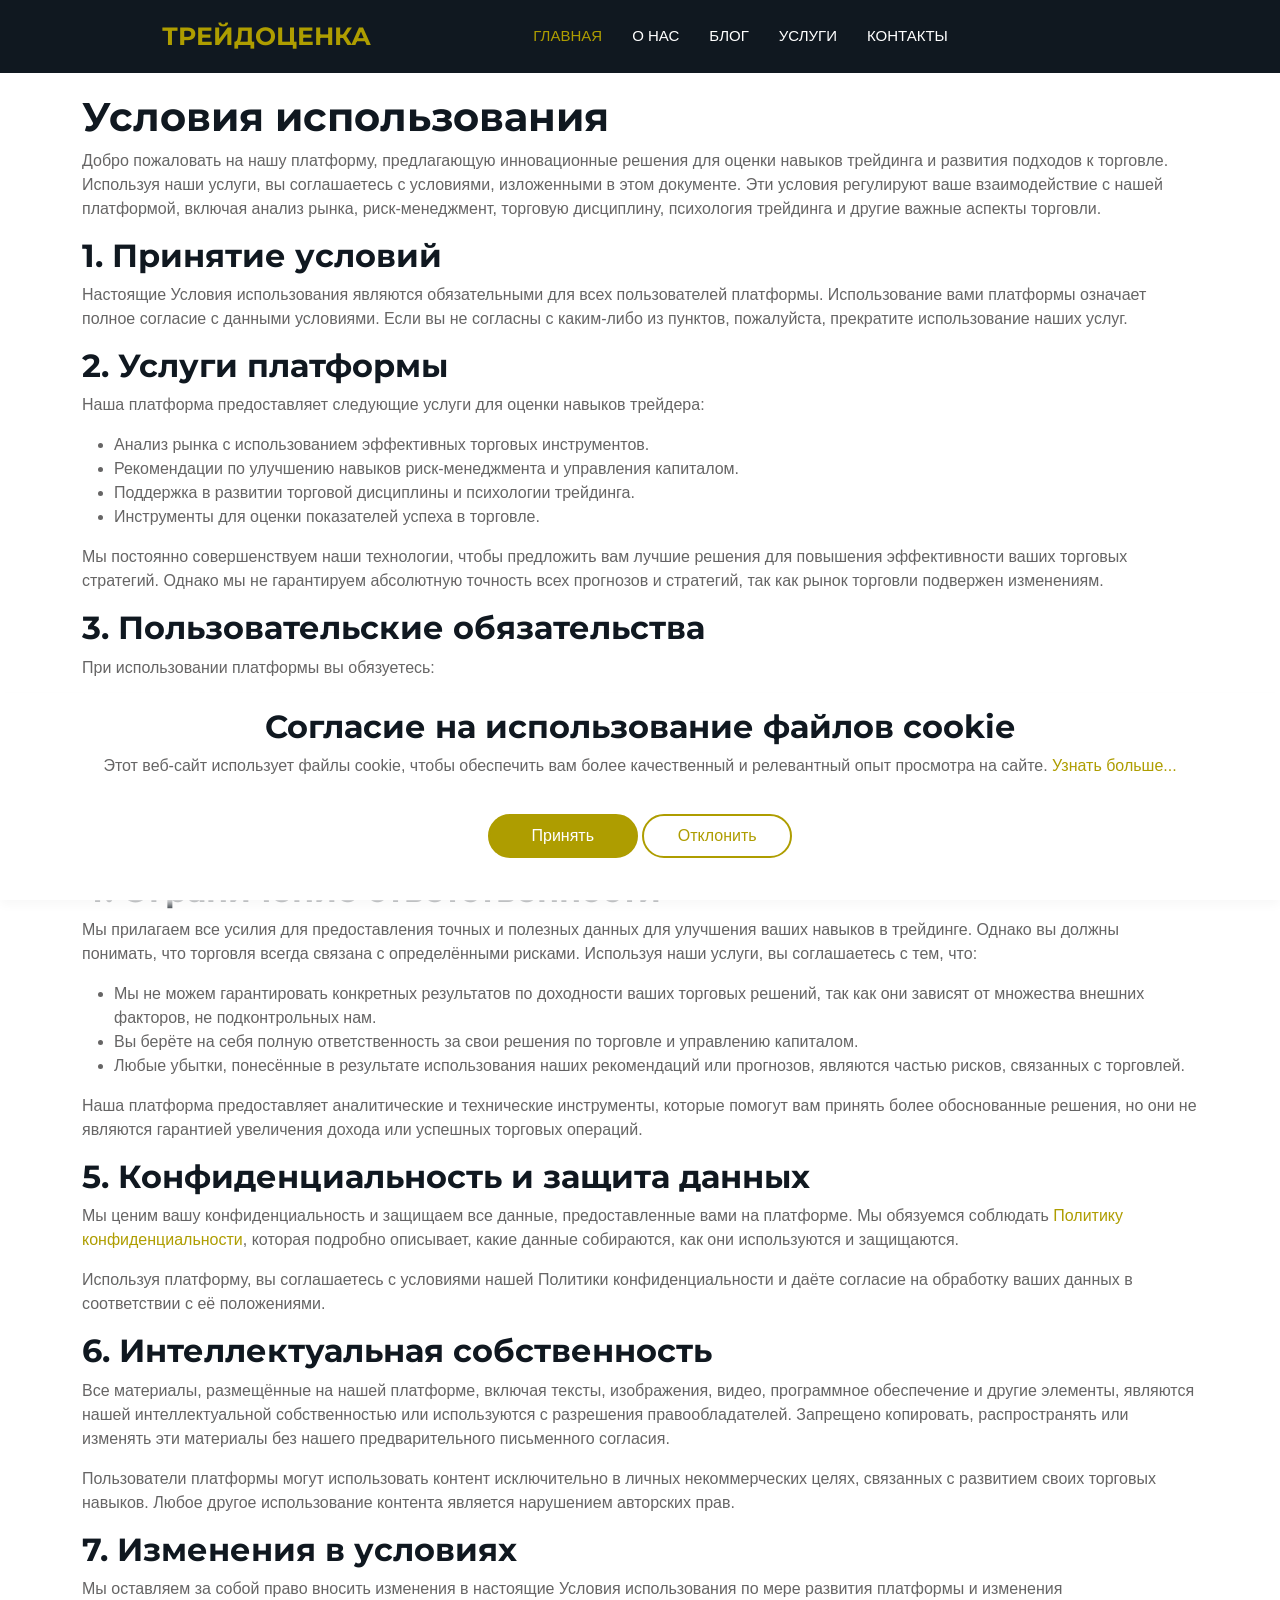
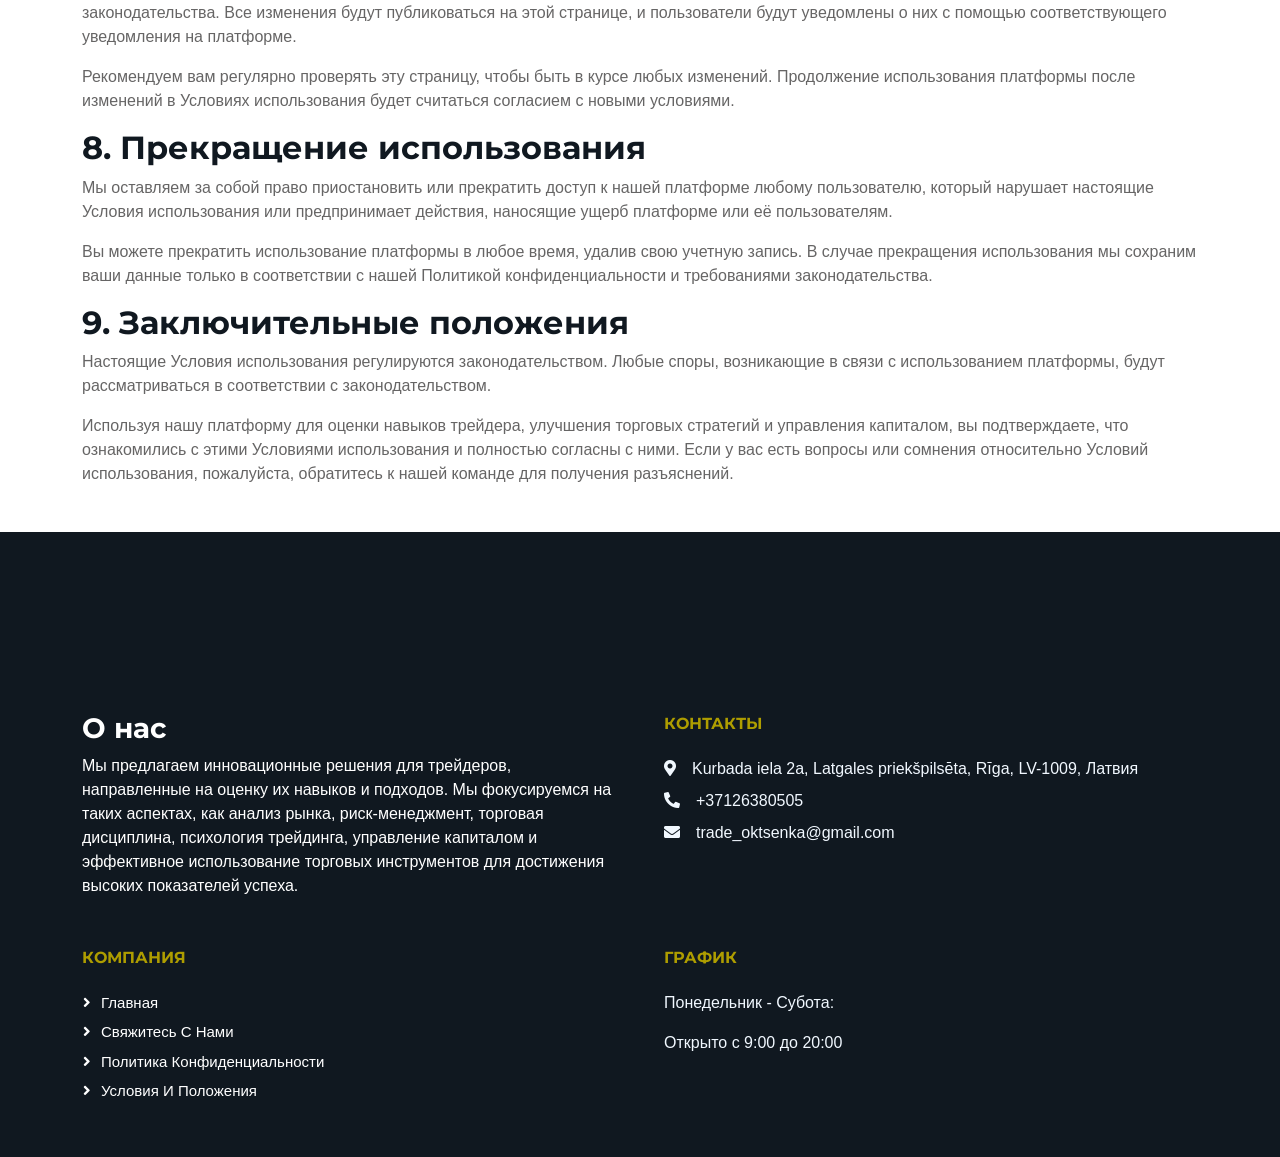
<file: terms-of-use.html>
<!DOCTYPE html>
<html dir="auto" lang="en">
    <head>
        <meta charset="utf-8" />
        <title>ТрейдОценка</title>
        <meta content="width=device-width, initial-scale=1.0" name="viewport" />
        <meta content="" name="keywords" />
        <meta content="" name="description" />

        <!-- Favicon -->
        <link href="img/favicon.ico" rel="icon" />

        <!-- Google Web Fonts -->
        <link rel="preconnect" href="https://fonts.googleapis.com" />
        <link rel="preconnect" href="https://fonts.gstatic.com" crossorigin />
        <link
            href="https://fonts.googleapis.com/css2?family=Heebo:wght@400;500;600;700&family=Montserrat:wght@400;500;600;700&display=swap"
            rel="stylesheet"
        />

        <!-- Icon Font Stylesheet -->
        <link
            href="https://cdnjs.cloudflare.com/ajax/libs/font-awesome/5.10.0/css/all.min.css"
            rel="stylesheet"
        />
        <link
            href="https://cdn.jsdelivr.net/npm/bootstrap-icons@1.4.1/font/bootstrap-icons.css"
            rel="stylesheet"
        />

        <!-- Libraries Stylesheet -->
        <link href="lib/animate/animate.min.css" rel="stylesheet" />
        <link
            href="lib/owlcarousel/assets/owl.carousel.min.css"
            rel="stylesheet"
        />
        <link
            href="lib/tempusdominus/css/tempusdominus-bootstrap-4.min.css"
            rel="stylesheet"
        />

        <!-- Customized Bootstrap Stylesheet -->
        <link href="css/bootstrap.min.css" rel="stylesheet" />

        <!-- Template Stylesheet -->
        <link href="css/style.css" rel="stylesheet" />
    </head>

    <body>
        <div class="bg-white p-0">
            <!-- Spinner Start -->
            <div
                id="spinner"
                class="show bg-white position-fixed translate-middle w-100 vh-100 top-50 start-50 d-flex align-items-center justify-content-center"
            >
                <div
                    class="spinner-border text-primary"
                    style="width: 3rem; height: 3rem"
                    role="status"
                >
                    <span class="sr-only">Loading...</span>
                </div>
            </div>
            <!-- Spinner End -->

            <!-- Header Start -->
            <div class="container-fluid bg-dark px-0">
                <div class="row gx-0">
                    <div class="col-lg-5 bg-dark d-none d-lg-block">
                        <a
                            href="index.html"
                            class="navbar-brand w-100 h-100 m-0 p-0 d-flex align-items-center justify-content-center"
                        >
                            <h1
                                style="font-size: 25px"
                                class="m-0 text-primary text-uppercase"
                            >
                                ТрейдОценка
                            </h1>
                        </a>
                    </div>
                    <div class="col-lg-7">
                        <nav
                            class="navbar navbar-expand-lg bg-dark navbar-dark p-3 p-lg-0"
                        >
                            <a
                                href="index.html"
                                class="navbar-brand d-block d-lg-none"
                            >
                                <h1 class="m-0 text-primary text-uppercase">
                                    ТрейдОценка
                                </h1>
                            </a>
                            <button
                                type="button"
                                class="navbar-toggler"
                                data-bs-toggle="collapse"
                                data-bs-target="#navbarCollapse"
                            >
                                <span class="navbar-toggler-icon"></span>
                            </button>
                            <div
                                class="collapse navbar-collapse justify-content-between"
                                id="navbarCollapse"
                            >
                                <div class="navbar-nav mr-auto py-0">
                                    <a
                                        href="index.html"
                                        class="nav-item nav-link active"
                                        >Главная</a
                                    >
                                    <a
                                        href="index.html#about"
                                        class="nav-item nav-link"
                                        >О Нас</a
                                    >
                                    <a
                                        href="index.html#blog"
                                        class="nav-item nav-link"
                                        >Блог</a
                                    >
                                    <a
                                        href="index.html#service"
                                        class="nav-item nav-link"
                                        >Услуги</a
                                    >
                                    <a
                                        href="index.html#contact"
                                        class="nav-item nav-link"
                                        >Контакты</a
                                    >
                                </div>
                            </div>
                        </nav>
                    </div>
                </div>
            </div>
            <!-- Header End -->

            <main>
                <article
                    style="margin-bottom: 120px"
                    class="container additional-wrapper"
                >
                    <div class="page__content" style="padding: 20px 0px">
                        <h1>Условия использования</h1>

                        <p>
                            Добро пожаловать на нашу платформу, предлагающую
                            инновационные решения для оценки навыков трейдинга и
                            развития подходов к торговле. Используя наши услуги,
                            вы соглашаетесь с условиями, изложенными в этом
                            документе. Эти условия регулируют ваше
                            взаимодействие с нашей платформой, включая анализ
                            рынка, риск-менеджмент, торговую дисциплину,
                            психология трейдинга и другие важные аспекты
                            торговли.
                        </p>

                        <h2>1. Принятие условий</h2>

                        <p>
                            Настоящие Условия использования являются
                            обязательными для всех пользователей платформы.
                            Использование вами платформы означает полное
                            согласие с данными условиями. Если вы не согласны с
                            каким-либо из пунктов, пожалуйста, прекратите
                            использование наших услуг.
                        </p>

                        <h2>2. Услуги платформы</h2>

                        <p>
                            Наша платформа предоставляет следующие услуги для
                            оценки навыков трейдера:
                        </p>

                        <ul>
                            <li>
                                Анализ рынка с использованием эффективных
                                торговых инструментов.
                            </li>
                            <li>
                                Рекомендации по улучшению навыков
                                риск-менеджмента и управления капиталом.
                            </li>
                            <li>
                                Поддержка в развитии торговой дисциплины и
                                психологии трейдинга.
                            </li>
                            <li>
                                Инструменты для оценки показателей успеха в
                                торговле.
                            </li>
                        </ul>

                        <p>
                            Мы постоянно совершенствуем наши технологии, чтобы
                            предложить вам лучшие решения для повышения
                            эффективности ваших торговых стратегий. Однако мы не
                            гарантируем абсолютную точность всех прогнозов и
                            стратегий, так как рынок торговли подвержен
                            изменениям.
                        </p>

                        <h2>3. Пользовательские обязательства</h2>

                        <p>При использовании платформы вы обязуетесь:</p>

                        <ul>
                            <li>
                                Предоставлять актуальную и правдивую информацию
                                при регистрации на платформе и создании учетной
                                записи.
                            </li>
                            <li>
                                Не использовать платформу для противоправных
                                действий или мошенничества.
                            </li>
                            <li>
                                Соблюдать законы и правила, регулирующие
                                торговую деятельность в вашей стране.
                            </li>
                            <li>
                                Не нарушать права интеллектуальной
                                собственности, включая авторские права на
                                программное обеспечение и контент платформы.
                            </li>
                            <li>
                                Не предпринимать попыток несанкционированного
                                доступа к данным или сервисам платформы.
                            </li>
                        </ul>

                        <p>
                            Нарушение этих обязательств может привести к
                            ограничению доступа к платформе и закрытию вашей
                            учетной записи.
                        </p>

                        <h2>4. Ограничение ответственности</h2>

                        <p>
                            Мы прилагаем все усилия для предоставления точных и
                            полезных данных для улучшения ваших навыков в
                            трейдинге. Однако вы должны понимать, что торговля
                            всегда связана с определёнными рисками. Используя
                            наши услуги, вы соглашаетесь с тем, что:
                        </p>

                        <ul>
                            <li>
                                Мы не можем гарантировать конкретных результатов
                                по доходности ваших торговых решений, так как
                                они зависят от множества внешних факторов, не
                                подконтрольных нам.
                            </li>
                            <li>
                                Вы берёте на себя полную ответственность за свои
                                решения по торговле и управлению капиталом.
                            </li>
                            <li>
                                Любые убытки, понесённые в результате
                                использования наших рекомендаций или прогнозов,
                                являются частью рисков, связанных с торговлей.
                            </li>
                        </ul>

                        <p>
                            Наша платформа предоставляет аналитические и
                            технические инструменты, которые помогут вам принять
                            более обоснованные решения, но они не являются
                            гарантией увеличения дохода или успешных торговых
                            операций.
                        </p>

                        <h2>5. Конфиденциальность и защита данных</h2>

                        <p>
                            Мы ценим вашу конфиденциальность и защищаем все
                            данные, предоставленные вами на платформе. Мы
                            обязуемся соблюдать
                            <a href="privacy-policy.html"
                                >Политику конфиденциальности</a
                            >, которая подробно описывает, какие данные
                            собираются, как они используются и защищаются.
                        </p>

                        <p>
                            Используя платформу, вы соглашаетесь с условиями
                            нашей Политики конфиденциальности и даёте согласие
                            на обработку ваших данных в соответствии с её
                            положениями.
                        </p>

                        <h2>6. Интеллектуальная собственность</h2>

                        <p>
                            Все материалы, размещённые на нашей платформе,
                            включая тексты, изображения, видео, программное
                            обеспечение и другие элементы, являются нашей
                            интеллектуальной собственностью или используются с
                            разрешения правообладателей. Запрещено копировать,
                            распространять или изменять эти материалы без нашего
                            предварительного письменного согласия.
                        </p>

                        <p>
                            Пользователи платформы могут использовать контент
                            исключительно в личных некоммерческих целях,
                            связанных с развитием своих торговых навыков. Любое
                            другое использование контента является нарушением
                            авторских прав.
                        </p>

                        <h2>7. Изменения в условиях</h2>

                        <p>
                            Мы оставляем за собой право вносить изменения в
                            настоящие Условия использования по мере развития
                            платформы и изменения законодательства. Все
                            изменения будут публиковаться на этой странице, и
                            пользователи будут уведомлены о них с помощью
                            соответствующего уведомления на платформе.
                        </p>

                        <p>
                            Рекомендуем вам регулярно проверять эту страницу,
                            чтобы быть в курсе любых изменений. Продолжение
                            использования платформы после изменений в Условиях
                            использования будет считаться согласием с новыми
                            условиями.
                        </p>

                        <h2>8. Прекращение использования</h2>

                        <p>
                            Мы оставляем за собой право приостановить или
                            прекратить доступ к нашей платформе любому
                            пользователю, который нарушает настоящие Условия
                            использования или предпринимает действия, наносящие
                            ущерб платформе или её пользователям.
                        </p>

                        <p>
                            Вы можете прекратить использование платформы в любое
                            время, удалив свою учетную запись. В случае
                            прекращения использования мы сохраним ваши данные
                            только в соответствии с нашей Политикой
                            конфиденциальности и требованиями законодательства.
                        </p>

                        <h2>9. Заключительные положения</h2>

                        <p>
                            Настоящие Условия использования регулируются
                            законодательством. Любые споры, возникающие в связи
                            с использованием платформы, будут рассматриваться в
                            соответствии с законодательством.
                        </p>

                        <p>
                            Используя нашу платформу для оценки навыков
                            трейдера, улучшения торговых стратегий и управления
                            капиталом, вы подтверждаете, что ознакомились с
                            этими Условиями использования и полностью согласны с
                            ними. Если у вас есть вопросы или сомнения
                            относительно Условий использования, пожалуйста,
                            обратитесь к нашей команде для получения
                            разъяснений.
                        </p>
                    </div>
                </article>
            </main>

            <!-- Footer Start -->
            <div
                class="container-fluid bg-dark text-light footer wow fadeIn"
                data-wow-delay="0.1s"
            >
                <div class="container pb-5">
                    <div class="row g-5">
                        <div class="col-md-6 col-lg-6">
                            <div>
                                <h3 class="text-white">О нас</h3>
                                <p class="text-white mb-0">
                                    Мы предлагаем инновационные решения для
                                    трейдеров, направленные на оценку их навыков
                                    и подходов. Мы фокусируемся на таких
                                    аспектах, как анализ рынка, риск-менеджмент,
                                    торговая дисциплина, психология трейдинга,
                                    управление капиталом и эффективное
                                    использование торговых инструментов для
                                    достижения высоких показателей успеха.
                                </p>
                            </div>
                        </div>
                        <div class="col-md-6 col-lg-6">
                            <h6
                                class="section-title text-start text-primary text-uppercase mb-4"
                            >
                                Контакты
                            </h6>
                            <p class="mb-2">
                                <i class="fa fa-map-marker-alt me-3"></i>Kurbada
                                iela 2a, Latgales priekšpilsēta, Rīga, LV-1009,
                                Латвия
                            </p>
                            <p class="mb-2">
                                <i class="fa fa-phone-alt me-3"></i>+37126380505
                            </p>
                            <p class="mb-2">
                                <i class="fa fa-envelope me-3"></i
                                >trade_oktsenka@gmail.com
                            </p>
                        </div>
                        <div class="col-md-6 col-lg-6">
                            <div class="row gy-5 g-4">
                                <div class="col-md-6">
                                    <h6
                                        class="section-title text-start text-primary text-uppercase mb-4"
                                    >
                                        Компания
                                    </h6>
                                    <a class="btn btn-link" href="index.html"
                                        >Главная</a
                                    >
                                    <a class="btn btn-link" href="#contact"
                                        >Свяжитесь с нами</a
                                    >
                                    <a
                                        class="btn btn-link"
                                        href="privacy-policy.html"
                                        >Политика конфиденциальности</a
                                    >
                                    <a
                                        class="btn btn-link"
                                        href="terms-of-use.html"
                                        >Условия и положения</a
                                    >
                                </div>
                            </div>
                        </div>
                        <div class="col-md-6 col-lg-6">
                            <div class="row gy-5 g-4">
                                <div class="col-md-6">
                                    <h6
                                        class="section-title text-start text-primary text-uppercase mb-4"
                                    >
                                        График
                                    </h6>
                                    <p>Понедельник - Субота:</p>
                                    <span>Открыто с 9:00 до 20:00</span>
                                </div>
                            </div>
                        </div>
                    </div>
                </div>
            </div>
            <!-- Footer End -->

            <!-- Cookie banner -->
            <div class="cookie-wrapper show">
                <div>
                    <i class="bx bx-cookie"></i>
                    <h2 style="text-align: center">
                        Согласие на использование файлов cookie
                    </h2>
                </div>
                <div class="data">
                    <p>
                        Этот веб-сайт использует файлы cookie, чтобы обеспечить
                        вам более качественный и релевантный опыт просмотра на
                        сайте.
                        <a href="privacy-policy.html">Узнать больше...</a>
                    </p>
                </div>

                <div class="buttons">
                    <button class="cookie-button" id="acceptBtn">
                        Принять
                    </button>
                    <button class="cookie-button" id="declineBtn">
                        Отклонить
                    </button>
                </div>
            </div>
            <!-- End Cookie banner -->

            <!-- Back to Top -->
            <a href="#" class="btn btn-lg btn-primary btn-lg-square back-to-top"
                ><i class="bi bi-arrow-up"></i
            ></a>
        </div>

        <!-- JavaScript Libraries -->
        <script src="https://code.jquery.com/jquery-3.4.1.min.js"></script>
        <script src="https://cdn.jsdelivr.net/npm/bootstrap@5.0.0/dist/js/bootstrap.bundle.min.js"></script>
        <script src="lib/wow/wow.min.js"></script>
        <script src="lib/easing/easing.min.js"></script>
        <script src="lib/waypoints/waypoints.min.js"></script>
        <script src="lib/counterup/counterup.min.js"></script>
        <script src="lib/owlcarousel/owl.carousel.min.js"></script>
        <script src="lib/tempusdominus/js/moment.min.js"></script>
        <script src="lib/tempusdominus/js/moment-timezone.min.js"></script>
        <script src="lib/tempusdominus/js/tempusdominus-bootstrap-4.min.js"></script>

        <!-- Template Javascript -->
        <script src="js/main.js"></script>
        <script src="js/cookiebanner.js"></script>
    </body>
</html>
</file>
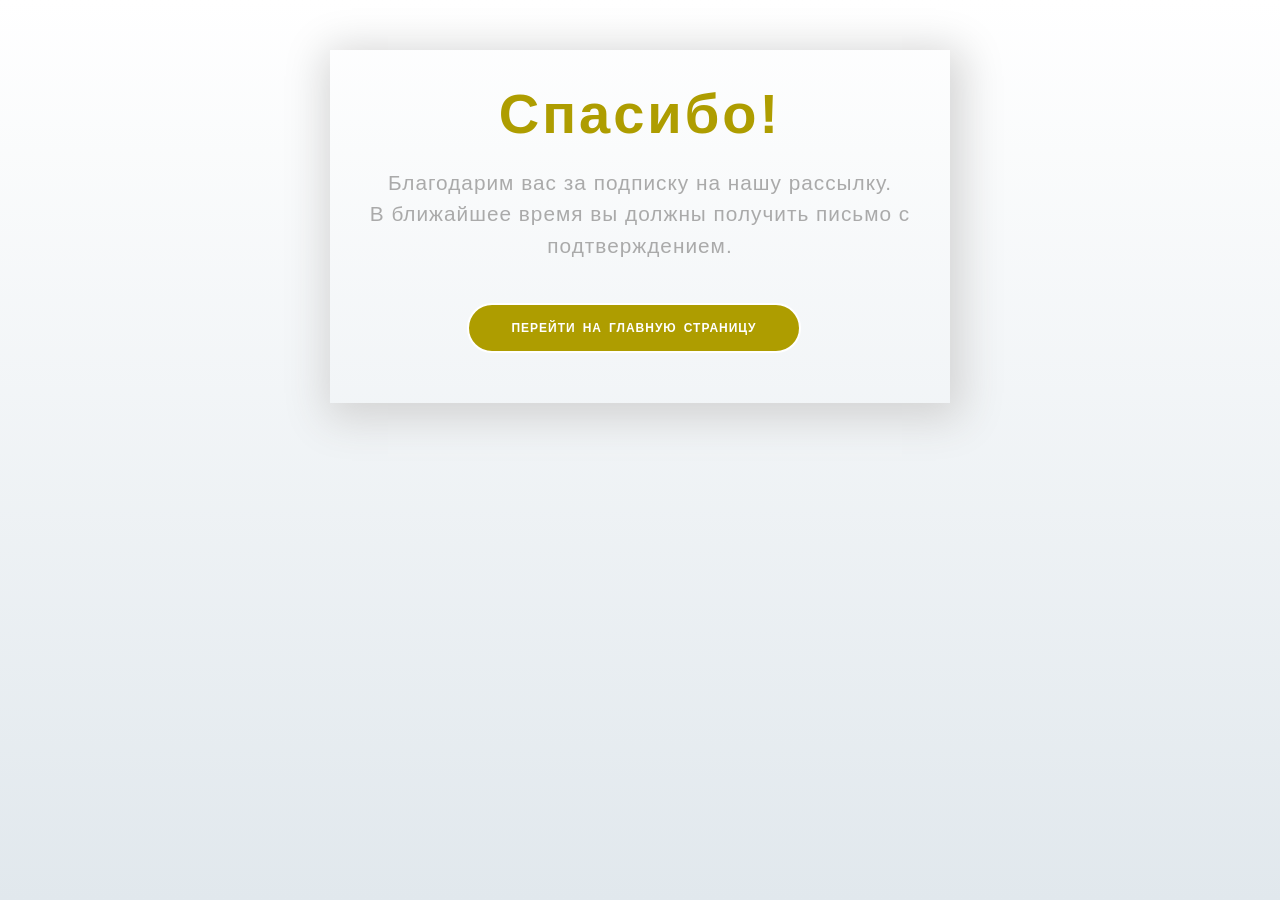
<file: thanks.html>
<!DOCTYPE html>
<html lang="en">
    <head>
        <meta charset="utf-8" />
        <title>ТрейдОценка</title>
        <meta content="width=device-width, initial-scale=1.0" name="viewport" />
        <meta content="" name="keywords" />
        <meta content="" name="description" />

        <!-- Favicon -->
        <link href="img/favicon.ico" rel="icon" />

        <!-- Google Web Fonts -->
        <link rel="preconnect" href="https://fonts.googleapis.com" />
        <link rel="preconnect" href="https://fonts.gstatic.com" crossorigin />
        <link
            href="https://fonts.googleapis.com/css2?family=Inconsolata:wght@400;500;600;700&family=Montserrat:wght@400;500;600;700&display=swap"
            rel="stylesheet"
        />

        <!-- Icon Font Stylesheet -->
        <link
            href="https://cdnjs.cloudflare.com/ajax/libs/font-awesome/5.10.0/css/all.min.css"
            rel="stylesheet"
        />
        <link
            href="https://cdn.jsdelivr.net/npm/bootstrap-icons@1.4.1/font/bootstrap-icons.css"
            rel="stylesheet"
        />

        <!-- Libraries Stylesheet -->
        <link href="lib/animate/animate.min.css" rel="stylesheet" />
        <link
            href="lib/owlcarousel/assets/owl.carousel.min.css"
            rel="stylesheet"
        />
        <link
            href="lib/tempusdominus/css/tempusdominus-bootstrap-4.min.css"
            rel="stylesheet"
        />

        <!-- Customized Bootstrap Stylesheet -->
        <link href="css/bootstrap.min.css" rel="stylesheet" />

        <!-- Template Stylesheet -->
        <link href="css/style.css" rel="stylesheet" />
        <link href="css/thanks.css" rel="stylesheet" />
    </head>
    <body>
        <div class="content">
            <div class="wrapper-1">
                <div class="wrapper-2">
                    <h1>Спасибо!</h1>
                    <p>Благодарим вас за подписку на нашу рассылку.</p>
                    <p>
                        В ближайшее время вы должны получить письмо с
                        подтверждением.
                    </p>
                    <a href="index.html">
                        <button class="go-home">
                            Перейти на главную страницу
                        </button>
                    </a>
                </div>
            </div>
        </div>
    </body>
</html>
</file>
<file: css/style.css>
/********** Template CSS **********/
:root {
    --primary: #ae9d00;
    --light: #f1f8ff;
    --dark: #101820ff;
}

.fw-medium {
    font-weight: 500 !important;
}

.fw-semi-bold {
    font-weight: 600 !important;
}

.back-to-top {
    position: fixed;
    display: none;
    right: 45px;
    bottom: 45px;
    z-index: 99;
}

a,
button {
    border-radius: 30px !important;
}

/*** Spinner ***/
#spinner {
    opacity: 0;
    visibility: hidden;
    transition: opacity 0.5s ease-out, visibility 0s linear 0.5s;
    z-index: 99999;
}

#spinner.show {
    transition: opacity 0.5s ease-out, visibility 0s linear 0s;
    visibility: visible;
    opacity: 1;
}

/*** Button ***/
.btn {
    font-weight: 500;
    text-transform: uppercase;
    transition: 0.5s;
}

.btn.btn-primary,
.btn.btn-secondary {
    color: #ffffff;
}

.btn-square {
    width: 38px;
    height: 38px;
}

.btn-sm-square {
    width: 32px;
    height: 32px;
}

.btn-lg-square {
    width: 48px;
    height: 48px;
}

.btn-square,
.btn-sm-square,
.btn-lg-square {
    padding: 0;
    display: flex;
    align-items: center;
    justify-content: center;
    font-weight: normal;
    border-radius: 2px;
}

/*** Navbar ***/
.navbar-dark .navbar-nav .nav-link {
    margin-right: 30px;
    padding: 25px 0;
    color: #ffffff;
    font-size: 15px;
    text-transform: uppercase;
    outline: none;
}

.navbar-dark .navbar-nav .nav-link:hover,
.navbar-dark .navbar-nav .nav-link.active {
    color: var(--primary);
}

@media (max-width: 991.98px) {
    .navbar-dark .navbar-nav .nav-link {
        margin-right: 0;
        padding: 10px 0;
    }
}

/*** Header ***/
.carousel-caption {
    top: 0;
    left: 0;
    right: 0;
    bottom: 0;
    background: rgba(15, 23, 43, 0.7);
    z-index: 1;
}

.carousel-control-prev,
.carousel-control-next {
    width: 10%;
}

.carousel-control-prev-icon,
.carousel-control-next-icon {
    width: 3rem;
    height: 3rem;
}

@media (max-width: 768px) {
    #header-carousel .carousel-item {
        position: relative;
        min-height: 450px;
    }

    #header-carousel .carousel-item img {
        position: absolute;
        width: 100%;
        height: 100%;
        object-fit: cover;
    }
}

.page-header {
    background-position: center center;
    background-repeat: no-repeat;
    background-size: cover;
}

.page-header-inner {
    background: rgba(15, 23, 43, 0.7);
}

.breadcrumb-item + .breadcrumb-item::before {
    color: var(--light);
}

.booking {
    position: relative;
    margin-top: -100px !important;
    z-index: 1;
}

/*** Section Title ***/
.section-title {
    position: relative;
    display: inline-block;
}

/* .section-title::before {
    position: absolute;
    content: '';
    width: 45px;
    height: 2px;
    top: 50%;
    left: -55px;
    margin-top: -1px;
    background: var(--primary);
}

.section-title::after {
    position: absolute;
    content: '';
    width: 45px;
    height: 2px;
    top: 50%;
    right: -55px;
    margin-top: -1px;
    background: var(--primary);
} */

.section-title.text-start::before,
.section-title.text-end::after {
    display: none;
}

/*** Service ***/
.service-item {
    height: 420px;
    padding: 30px;
    display: flex;
    flex-direction: column;
    justify-content: center;
    text-align: center;
    background: #ffffff;
    box-shadow: 0 0 45px rgba(0, 0, 0, 0.08);
    transition: 0.5s;
}

.service-item:hover {
    background: var(--primary);
}

.service-item .service-icon {
    margin: 0 auto 30px auto;
    width: 65px;
    height: 65px;
    transition: 0.5s;
}

.service-item i,
.service-item h5,
.service-item p {
    transition: 0.5s;
}

.service-item:hover i,
.service-item:hover h5,
.service-item:hover p {
    color: #ffffff !important;
}

/*** Youtube Video ***/
.video {
    position: relative;
    height: 100%;
    min-height: 500px;
    background: linear-gradient(rgba(15, 23, 43, 0.1), rgba(15, 23, 43, 0.1)),
        url(../img/video.jpg);
    background-position: center center;
    background-repeat: no-repeat;
    background-size: cover;
}

.video .btn-play img {
    position: relative;
    z-index: 3;
    max-width: 100%;
    width: auto;
    height: auto;
}

.video .btn-play span {
    display: block;
    position: relative;
    z-index: 3;
    width: 0;
    height: 0;
    border-left: 32px solid var(--dark);
    border-top: 22px solid transparent;
    border-bottom: 22px solid transparent;
}

@keyframes pulse-border {
    0% {
        transform: translateX(-50%) translateY(-50%) translateZ(0) scale(1);
        opacity: 1;
    }

    100% {
        transform: translateX(-50%) translateY(-50%) translateZ(0) scale(1.5);
        opacity: 0;
    }
}

#videoModal {
    z-index: 99999;
}

#videoModal .modal-dialog {
    position: relative;
    max-width: 800px;
    margin: 60px auto 0 auto;
}

#videoModal .modal-body {
    position: relative;
    padding: 0px;
}

#videoModal .close {
    position: absolute;
    width: 30px;
    height: 30px;
    right: 0px;
    top: -30px;
    z-index: 999;
    font-size: 30px;
    font-weight: normal;
    color: #ffffff;
    background: #000000;
    opacity: 1;
}

/*** Testimonial ***/
.testimonial {
    background: linear-gradient(rgba(15, 23, 43, 0.7), rgba(15, 23, 43, 0.7)),
        url(../img/carousel-2.jpg);
    background-position: center center;
    background-repeat: no-repeat;
    background-size: cover;
}

.testimonial-carousel {
    padding-left: 65px;
    padding-right: 65px;
}

.testimonial-carousel .testimonial-item {
    padding: 30px;
}

.testimonial-item img {
    object-fit: cover;
}

.testimonial-carousel .owl-nav {
    position: absolute;
    width: 100%;
    height: 40px;
    top: calc(50% - 20px);
    left: 0;
    display: flex;
    justify-content: space-between;
    z-index: 1;
}

.testimonial-carousel .owl-nav .owl-prev,
.testimonial-carousel .owl-nav .owl-next {
    position: relative;
    width: 40px;
    height: 40px;
    display: flex;
    align-items: center;
    justify-content: center;
    color: #ffffff;
    background: var(--primary);
    border-radius: 2px;
    font-size: 18px;
    transition: 0.5s;
}

.testimonial-carousel .owl-nav .owl-prev:hover,
.testimonial-carousel .owl-nav .owl-next:hover {
    color: var(--primary);
    background: #ffffff;
}

/*** Team ***/
.team-item,
.team-item .bg-primary,
.team-item .bg-primary i {
    transition: 0.5s;
}

.team-item:hover {
    border-color: var(--secondary) !important;
}

.team-item:hover .bg-primary {
    background: var(--secondary) !important;
}

.team-item:hover .bg-primary i {
    color: var(--secondary) !important;
}

/*** Footer ***/
.newsletter {
    position: relative;
    z-index: 1;
}

.footer {
    position: relative;
    margin-top: -110px;
    padding-top: 180px;
}

.footer .btn.btn-social {
    margin-right: 5px;
    width: 35px;
    height: 35px;
    display: flex;
    align-items: center;
    justify-content: center;
    color: var(--light);
    border: 1px solid #ffffff;
    border-radius: 35px;
    transition: 0.3s;
}

.footer .btn.btn-social:hover {
    color: var(--primary);
}

.footer .btn.btn-link {
    display: block;
    margin-bottom: 5px;
    padding: 0;
    text-align: left;
    color: #ffffff;
    font-size: 15px;
    font-weight: normal;
    text-transform: capitalize;
    transition: 0.3s;
}

.footer .btn.btn-link::before {
    position: relative;
    content: '\f105';
    font-family: 'Font Awesome 5 Free';
    font-weight: 900;
    margin-right: 10px;
}

.footer .btn.btn-link:hover {
    letter-spacing: 1px;
    box-shadow: none;
}

.footer .copyright {
    padding: 25px 0;
    font-size: 15px;
    border-top: 1px solid rgba(256, 256, 256, 0.1);
}

.footer .copyright a {
    color: var(--light);
}

.footer .footer-menu a {
    margin-right: 15px;
    padding-right: 15px;
    border-right: 1px solid rgba(255, 255, 255, 0.3);
}

.footer .footer-menu a:last-child {
    margin-right: 0;
    padding-right: 0;
    border-right: none;
}
#email2 {
    margin-bottom: 0px;
}
#phone {
    margin-top: 20px !important;
}
input[type='number']::-webkit-inner-spin-button,
input[type='number']::-webkit-outer-spin-button {
    -webkit-appearance: none;
    -moz-appearance: none;
    appearance: none;
    margin: 0;
}
/* Google Fonts - Poppins */
@import url('https://fonts.googleapis.com/css2?family=Poppins:wght@300;400;500;600&display=swap');

.cookie-wrapper {
    position: fixed;
    bottom: 0px;
    width: 100%;
    background: #fff;
    padding: 15px 25px 22px;
    transition: right 0.3s ease;
    box-shadow: 0 5px 10px rgb(248, 248, 248);
    z-index: 999;
    @media (max-width: 600px) {
        width: 100%;
    }
}

@media (max-width: 700px) {
    .cookie-wrapper {
        width: 100%;
        bottom: 0px;
        left: 0px;
    }
}
.cookie-wrapper .show {
    right: 20px;
}

.hidden {
    display: none;
}
header i {
    color: #ae9d00;
    font-size: 32px;
    text-align: center;
}
header h2 {
    color: #ae9d00;
    font-weight: 500;
    text-align: center;
}
.data {
    text-align: center;
}
.data p a {
    color: #ae9d00;
    text-decoration: none;
    text-align: center !important;
}
.data p a:hover {
    text-decoration: underline;
}
.buttons {
    padding: 20px 0px;
    text-align: center;
}
.buttons .cookie-button {
    border: 2px solid #ae9d00;
    color: #fff;
    padding: 8px 0;
    background: #ae9d00;
    cursor: pointer;
    width: calc(100% / 2 - 10px);
    transition: all 0.5s ease;
    max-width: 150px;
    border-radius: 0;
}
.buttons #acceptBtn:hover {
    background-color: transparent;
    color: #ae9d00;
}
#declineBtn {
    background-color: #fff;
    color: #ae9d00;
}
#declineBtn:hover {
    background-color: #ae9d00;
    color: #fff;
}
/* Footer Style */

/* QUIZ STYLES */

#quiz-page {
    margin: 100px 0px 300px 0px;
}

@media (max-width: 540px) {
    #quiz-page {
        margin: 50px 0px 150px 0px;
    }
}

.quiz-content {
    position: relative;
    align-items: center;
    row-gap: 30px;
}

.quiz-content .title {
    color: #ae9d00;
    margin-bottom: 20px;
}

.quiz-content .first-button {
    margin-bottom: 20px;
}

.quiz-content .buttons-wrapper {
    margin: 0 auto;
}

.quiz-content .button {
    width: 200px;
}

@media (max-width: 540px) {
    .quiz-content .button:first-child {
        margin-bottom: 20px;
    }
}

.quiz-img {
    width: 100%;
    object-fit: cover;
}

.quiz-content .answers {
    justify-content: center;
    row-gap: 20px;
    column-gap: 10px;
    --bs-gutter-x: 0rem;
    padding: 0px 30px;
}

.quiz-content .answers .answer {
    margin: 0px 20px;
    padding: 20px;
    background: none;
    font-family: 'Montserrat', sans-serif;
    font-weight: 700;
    line-height: 1.2;
    color: #101820ff;
}

.quiz-content .answers .answer:hover {
    background: var(--primary);
}

.quiz-content .answers .answer:hover {
    color: #fff;
}

.quiz-content .form-control {
    margin-bottom: 20px;
    padding: 15px;
}

.hide {
    display: none;
}
</file>
<file: css/thanks.css>
* {
    box-sizing: border-box;
}
body {
    background: #ffffff;
    background: linear-gradient(to bottom, #ffffff 0%, #e1e8ed 100%);
    filter: progid:DXImageTransform.Microsoft.gradient( startColorstr='#ffffff', endColorstr='#e1e8ed',GradientType=0 );
    height: 100%;
    margin: 0;
    background-repeat: no-repeat;
    background-attachment: fixed;
}

.wrapper-1 {
    width: 100%;
    height: 100vh;
    display: flex;
    flex-direction: column;
}
.wrapper-2 {
    padding: 30px;
    text-align: center;
}
h1 {
    font-family: 'Source Sans Pro', sans-serif;
    font-size: 4em;
    letter-spacing: 3px;
    color: #ae9d00;
    margin: 0;
    margin-bottom: 20px;
}
.wrapper-2 p {
    margin: 0;
    font-size: 1.3em;
    color: #aaa;
    font-family: 'Source Sans Pro', sans-serif;
    letter-spacing: 1px;
}
.go-home {
    background: #ae9d00;
    border: 2px solid #ffffff;
    color: #ffffff;
    font-weight: 600;
    letter-spacing: 1px;
    font-size: 12px;
    padding: 14px 42px;
    margin-top: 42px;
    margin-right: 12px;
    -webkit-transition: all 0.4s ease-in-out;
    transition: all 0.4s ease-in-out;
    visibility: visible;
    animation-delay: 2.3s;
    animation-name: fadeInUp;
    text-decoration: none;
    text-transform: uppercase;
    cursor: pointer;
    border-radius: 0;
}
.go-home:hover {
    background: transparent;
    border-color: #ae9d00;
}
a:hover .go-home {
    color: #ae9d00;
}
.go-home a {
    text-decoration: none;
    color: #fff;
}

.footer-like {
    margin-top: auto;
    background: #d7e6fe;
    padding: 6px;
    text-align: center;
}
.footer-like p {
    margin: 0;
    padding: 4px;
    color: #ffc107;
    font-family: 'Source Sans Pro', sans-serif;
    letter-spacing: 1px;
}
.footer-like p a {
    text-decoration: none;
    color: #ffc107;
    font-weight: 600;
}

@media (min-width: 360px) {
    h1 {
        font-size: 3.5em;
    }
    .go-home {
        margin-bottom: 20px;
    }
}

@media (min-width: 600px) {
    .content {
        max-width: 1000px;
        margin: 0 auto;
    }
    .wrapper-1 {
        height: initial;
        max-width: 620px;
        margin: 0 auto;
        margin-top: 50px;
        box-shadow: 4px 8px 40px 8px lightgray;
    }
}
</file>
